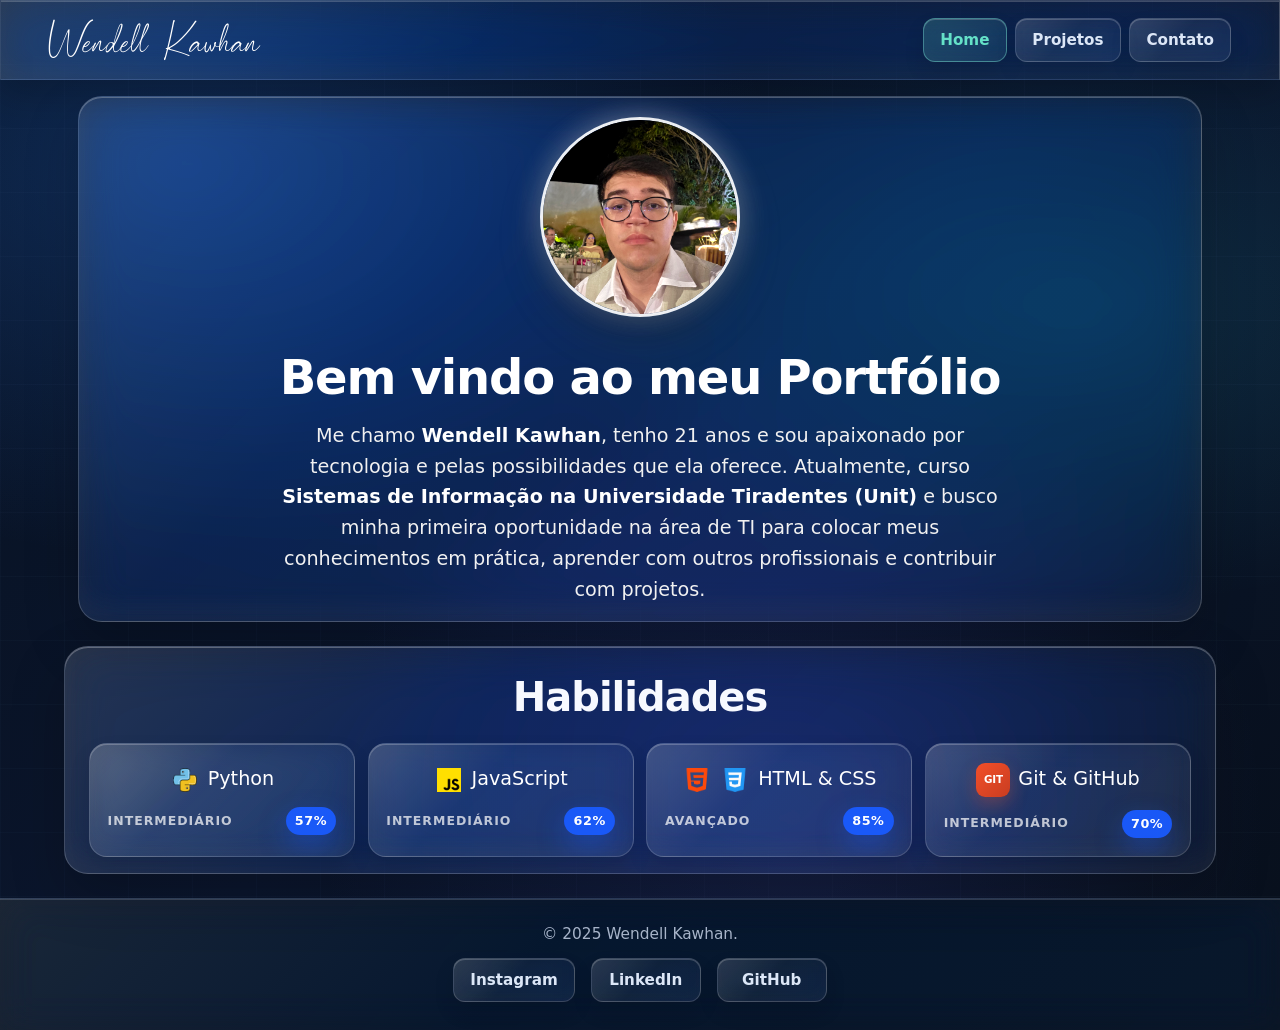
<file: index.html>
<!DOCTYPE html>
<html lang="pt-br">
<head>
    <meta charset="UTF-8">
    <meta name="viewport" content="width=device-width, initial-scale=1.0">
    <meta name="description" content="Portfólio de Wendell Kawhan - Desenvolvedor Web">
    <link rel="stylesheet" href="style.css">
    <link rel="stylesheet" href="site.css">
    <link rel="shortcut icon" href="imagens/WK Branca.png" type="image/x-icon">
    <title>Wendell Kawhan</title>
</head>
<body>
    <header class="topo-menu"> 
        <h1>Wendell Kawhan</h1>

        <nav class="menu" aria-label="Menu principal">
            <ul>
                <li><a href="index.html" aria-current="page">Home</a></li>
                <li><a href="Projetos/index.html">Projetos</a></li>
                <li><a href="Contato/index.html">Contato</a></li>
            </ul>
        </nav>
    </header>

    <main id="home">
        <div class="apresentacao-flex">
            <img src="imagens/20261114_223214.jpg" alt="Foto de perfil de Wendell Kawhan" class="foto-perfil">
            <div id="apre">
                <h1>Bem vindo ao meu Portfólio</h1>    
               <p>
                    Me chamo <strong>Wendell Kawhan</strong>, tenho 21 anos e sou apaixonado
                    por tecnologia e pelas possibilidades que ela oferece. Atualmente, curso
                    <strong>Sistemas de Informação na Universidade Tiradentes (Unit)</strong>
                    e busco minha primeira oportunidade na área de TI para colocar meus
                    conhecimentos em prática, aprender com outros profissionais e contribuir
                    com projetos.
                </p>

            </div>
        </div>
    </main> 
<div class="setion">
    <section>
        <h1>Habilidades</h1>
        <ul class="habilidades-lista">
            <li class="habilidade-item" tabindex="0" style="--skill-level: 57%;">
                <span class="habilidade-liquido" aria-hidden="true"></span>
                <div class="habilidade-label">
                    <img src="imagens/Python.png" alt="Python">
                    <span>Python</span>
                </div>
                <div class="habilidade-status">
                    <span class="habilidade-nivel">Intermediário</span>
                    <span class="habilidade-percentual" aria-label="Python 57%">57%</span>
                </div>
            </li>
            <li class="habilidade-item" tabindex="0" style="--skill-level: 62%;">
                <span class="habilidade-liquido" aria-hidden="true"></span>
                <div class="habilidade-label">
                    <img src="imagens/js.png" alt="JavaScript">
                    <span>JavaScript</span>
                </div>
                <div class="habilidade-status">
                    <span class="habilidade-nivel">Intermediário</span>
                    <span class="habilidade-percentual" aria-label="JavaScript 62%">62%</span>
                </div>
            </li>
            <li class="habilidade-item" tabindex="0" style="--skill-level: 85%;">
                <span class="habilidade-liquido" aria-hidden="true"></span>
                <div class="habilidade-label">
                    <img src="imagens/html-5.png" alt="HTML">
                    <img src="imagens/css-3.png" alt="CSS">
                    <span>HTML & CSS</span>
                </div>
                <div class="habilidade-status">
                    <span class="habilidade-nivel">Avançado</span>
                    <span class="habilidade-percentual" aria-label="HTML e CSS 85%">85%</span>
                </div>
            </li>
            <li class="habilidade-item" tabindex="0" style="--skill-level: 70%;">
                <span class="habilidade-liquido" aria-hidden="true"></span>
                <div class="habilidade-label">
                    <span class="habilidade-logo habilidade-logo-git" aria-hidden="true">GIT</span>
                    <span>Git & GitHub</span>
                </div>
                <div class="habilidade-status">
                    <span class="habilidade-nivel">Intermediário</span>
                    <span class="habilidade-percentual" aria-label="Git e GitHub 70%">70%</span>
                </div>
            </li>
        </ul>
    </section>
</div>

<footer>
    <p>&copy; 2025 Wendell Kawhan.</p>
    <div class="social-links">
        <a href="https://www.instagram.com/wendell_kawhan/" target="_blank" rel="noopener noreferrer" aria-label="Instagram">
            Instagram
        </a>
        <a href="https://www.linkedin.com/in/wendell-kawhan-1a264233a/" target="_blank" rel="noopener noreferrer" aria-label="LinkedIn">
            LinkedIn
        </a>
        <a href="https://github.com/Kawhan010" target="_blank" rel="noopener noreferrer" aria-label="GitHub">
            GitHub
        </a>
    </div>
</footer>
</body>
</html>
</file>
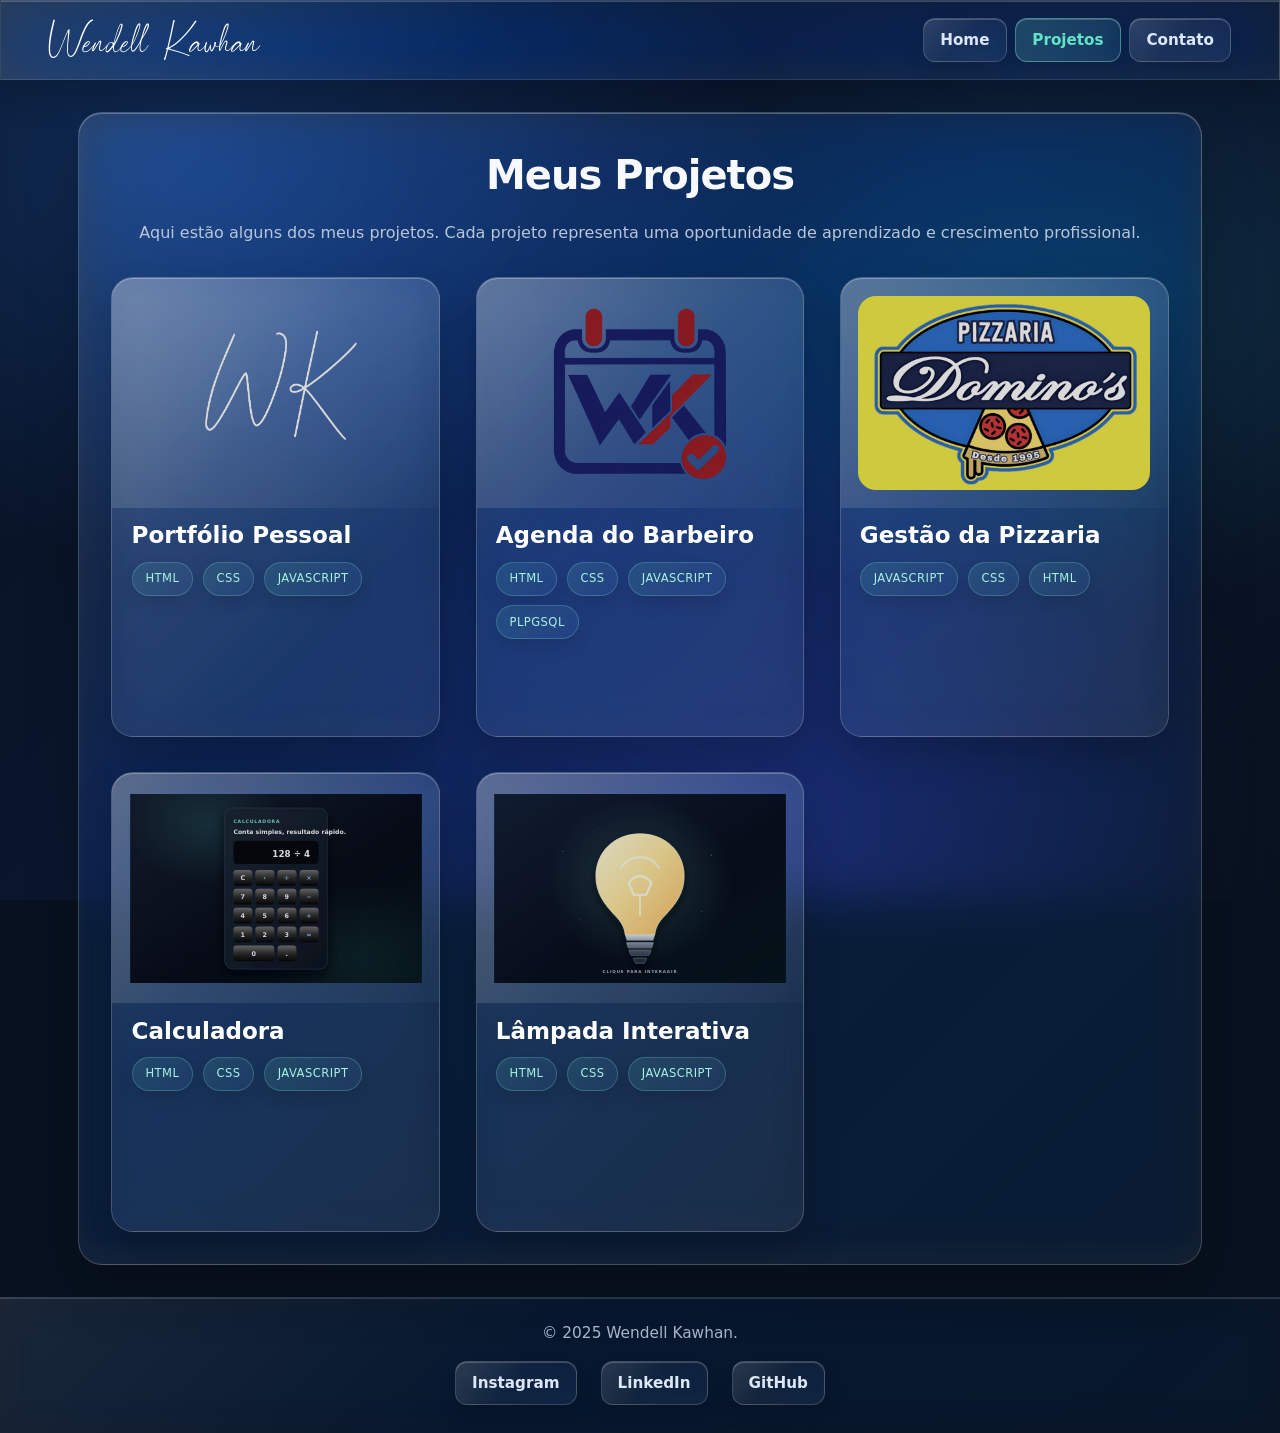
<file: Projetos/index.html>
<!DOCTYPE html>
<html lang="pt-br">
<head>
    <meta charset="UTF-8">
    <meta name="viewport" content="width=device-width, initial-scale=1.0">
    <meta name="description" content="Projetos de Wendell Kawhan - Desenvolvedor Web">
    <link rel="stylesheet" href="Projeto.css">
    <link rel="stylesheet" href="../site.css">
    <link rel="shortcut icon" href="../imagens/WK Branca.png" type="image/x-icon">
    <title>Projetos - Wendell Kawhan</title>
</head>
<body>
    <header class="topo-menu">
        <h1>Wendell Kawhan</h1>
        <nav class="menu" aria-label="Menu principal">
            <ul>
                <li><a href="../index.html">Home</a></li>
                <li><a href="index.html" aria-current="page">Projetos</a></li>
                <li><a href="../Contato/index.html">Contato</a></li>
            </ul>
        </nav>
    </header>

    <main>
        <div class="projetos-container">
            <h2>Meus Projetos</h2>
            <p class="projetos-descricao">
                Aqui estão alguns dos meus projetos. Cada projeto representa 
                uma oportunidade de aprendizado e crescimento profissional.
            </p>

            <div class="projetos-grid">
                <div class="flip-card-container" tabindex="0" aria-label="Projeto Portfólio Pessoal">
                    <div class="flip-card">
                        <div class="card-front">
                            <figure>
                                <div class="img-bg"></div>
                                <img src="../imagens/WK Branca.png" alt="Portfólio Pessoal">
                            </figure>
                            <div class="card-front-info">
                                <h3 class="projeto-titulo">Portfólio Pessoal</h3>
                                <ul class="card-list">
                                    <li>HTML</li>
                                    <li>CSS</li>
                                    <li>JavaScript</li>
                                </ul>
                            </div>
                        </div>

                        <div class="card-back">
                            <figure>
                                <div class="img-bg"></div>
                                <img src="../imagens/WK Branca.png" alt="Detalhes do portfólio pessoal">
                            </figure>
                            <div class="card-back-content">
                                <h3 class="projeto-titulo">Portfólio Pessoal</h3>
                                <p>Desenvolvimento de um portfólio pessoal responsivo utilizando HTML, CSS e JavaScript.</p>
                                <div class="projeto-acoes">
                                    <a href="../index.html" class="projeto-link" target="_blank" rel="noopener noreferrer">Ver Projeto</a>
                                    <a href="https://github.com/Kawhan010/wendell-portfolio" class="projeto-link projeto-link-github" target="_blank" rel="noopener noreferrer" aria-label="Código-fonte do portfólio no GitHub">GitHub</a>
                                </div>
                            </div>
                        </div>
                    </div>
                </div>

                <div class="flip-card-container" tabindex="0" aria-label="Projeto Agenda do Barbeiro">
                    <div class="flip-card">
                        <div class="card-front">
                            <figure>
                                <div class="img-bg"></div>
                                <img src="../imagens/wk-agendamento-logo.png" alt="Agenda do Barbeiro">
                            </figure>
                            <div class="card-front-info">
                                <h3 class="projeto-titulo">Agenda do Barbeiro</h3>
                                <ul class="card-list">
                                    <li>HTML</li>
                                    <li>CSS</li>
                                    <li>JavaScript</li>
                                    <li>PLpgSQL</li>
                                </ul>
                            </div>
                        </div>

                        <div class="card-back">
                            <figure>
                                <div class="img-bg"></div>
                                <img src="../imagens/wk-agendamento-logo.png" alt="Detalhes da agenda do barbeiro">
                            </figure>
                            <div class="card-back-content">
                                <h3 class="projeto-titulo">Agenda do Barbeiro</h3>
                                <p>Aplicação para gerenciamento de agendamentos em barbearias.</p>
                                <div class="projeto-acoes">
                                    <a href="https://agendamentobarbeariase.vercel.app/" class="projeto-link" target="_blank" rel="noopener noreferrer">Ver Projeto</a>
                                    <a href="https://github.com/Kawhan010/agendamentobarbearia" class="projeto-link projeto-link-github" target="_blank" rel="noopener noreferrer" aria-label="Código-fonte da Agenda do Barbeiro no GitHub">GitHub</a>
                                </div>
                            </div>
                        </div>
                    </div>
                </div>

                <div class="flip-card-container" tabindex="0" aria-label="Projeto Gestão da Pizzaria">
                    <div class="flip-card">
                        <div class="card-front">
                            <figure>
                                <div class="img-bg"></div>
                                <img src="../imagens/pizza.jpeg" alt="Gestão da Pizzaria">
                            </figure>
                            <div class="card-front-info">
                                <h3 class="projeto-titulo">Gestão da Pizzaria</h3>
                                <ul class="card-list">
                                    <li>JavaScript</li>
                                    <li>CSS</li>
                                    <li>HTML</li>
                                </ul>
                            </div>
                        </div>

                        <div class="card-back">
                            <figure>
                                <div class="img-bg"></div>
                                <img src="../imagens/pizza.jpeg" alt="Gestão da Pizzaria">
                            </figure>
                            <div class="card-back-content">
                                <h3 class="projeto-titulo">Gestão da Pizzaria</h3>
                                <p>Gestão completa da pizzaria, incluindo pedidos, estoque e atendimento ao cliente.</p>
                                <div class="projeto-acoes">
                                    <a href="https://pizzariadominosgloria.vercel.app/" class="projeto-link" target="_blank" rel="noopener noreferrer">Ver Projeto</a>
                                    <a href="https://github.com/Kawhan010/PizzariaSistema" class="projeto-link projeto-link-github" target="_blank" rel="noopener noreferrer" aria-label="Código-fonte do sistema da pizzaria no GitHub">GitHub</a>
                                </div>
                            </div>
                        </div>
                    </div>
                </div>

                <div class="flip-card-container" tabindex="0" aria-label="Projeto Calculadora">
                    <div class="flip-card">
                        <div class="card-front">
                            <figure>
                                <div class="img-bg"></div>
                                <img src="../imagens/calculadora-preview.svg" alt="Pr&#233;via da interface da calculadora">
                            </figure>
                            <div class="card-front-info">
                                <h3 class="projeto-titulo">Calculadora</h3>
                                <ul class="card-list">
                                    <li>HTML</li>
                                    <li>CSS</li>
                                    <li>JavaScript</li>
                                </ul>
                            </div>
                        </div>

                        <div class="card-back">
                            <figure>
                                <div class="img-bg"></div>
                                <img src="../imagens/calculadora-preview.svg" alt="Interface da calculadora com teclado num&#233;rico e opera&#231;&#245;es">
                            </figure>
                            <div class="card-back-content">
                                <h3 class="projeto-titulo">Calculadora</h3>
                                <p>Calculadora para opera&#231;&#245;es b&#225;sicas, com suporte ao teclado e bot&#245;es interativos.</p>
                                <div class="projeto-acoes">
                                    <a href="https://kawhan010.github.io/Calculadora/" class="projeto-link" target="_blank" rel="noopener noreferrer">Ver Projeto</a>
                                    <a href="https://github.com/Kawhan010/Calculadora" class="projeto-link projeto-link-github" target="_blank" rel="noopener noreferrer" aria-label="Código-fonte da calculadora no GitHub">GitHub</a>
                                </div>
                            </div>
                        </div>
                    </div>
                </div>

                <div class="flip-card-container" tabindex="0" aria-label="Projeto L&#226;mpada Interativa">
                    <div class="flip-card">
                        <div class="card-front">
                            <figure>
                                <div class="img-bg"></div>
                                <img src="../imagens/lampada-preview.svg" alt="Pr&#233;via de uma l&#226;mpada acesa">
                            </figure>
                            <div class="card-front-info">
                                <h3 class="projeto-titulo">L&#226;mpada Interativa</h3>
                                <ul class="card-list">
                                    <li>HTML</li>
                                    <li>CSS</li>
                                    <li>JavaScript</li>
                                </ul>
                            </div>
                        </div>

                        <div class="card-back">
                            <figure>
                                <div class="img-bg"></div>
                                <img src="../imagens/lampada-preview.svg" alt="Ilustra&#231;&#227;o da l&#226;mpada do projeto">
                            </figure>
                            <div class="card-back-content">
                                <h3 class="projeto-titulo">L&#226;mpada Interativa</h3>
                                <p>Experimento em JavaScript para interagir com uma l&#226;mpada e alternar o visual da p&#225;gina.</p>
                                <div class="projeto-acoes">
                                    <a href="https://kawhan010.github.io/Lampada/" class="projeto-link" target="_blank" rel="noopener noreferrer">Ver Projeto</a>
                                    <a href="https://github.com/Kawhan010/Lampada" class="projeto-link projeto-link-github" target="_blank" rel="noopener noreferrer" aria-label="Código-fonte do projeto da lâmpada no GitHub">GitHub</a>
                                </div>
                            </div>
                        </div>
                    </div>
                </div>
            </div>
        </div>
    </main>

    <footer>
        <p>&copy; 2025 Wendell Kawhan.</p>
        <div class="social-links">
            <a href="https://www.instagram.com/wendell_kawhan/" target="_blank" rel="noopener noreferrer" aria-label="Instagram">
                Instagram
            </a>
            <a href="https://www.linkedin.com/in/wendell-kawhan-1a264233a/" target="_blank" rel="noopener noreferrer" aria-label="LinkedIn">
                LinkedIn
            </a>
            <a href="https://github.com/Kawhan010" target="_blank" rel="noopener noreferrer" aria-label="GitHub">
                GitHub
            </a>
        </div>
    </footer>
</body>
</html>
</file>
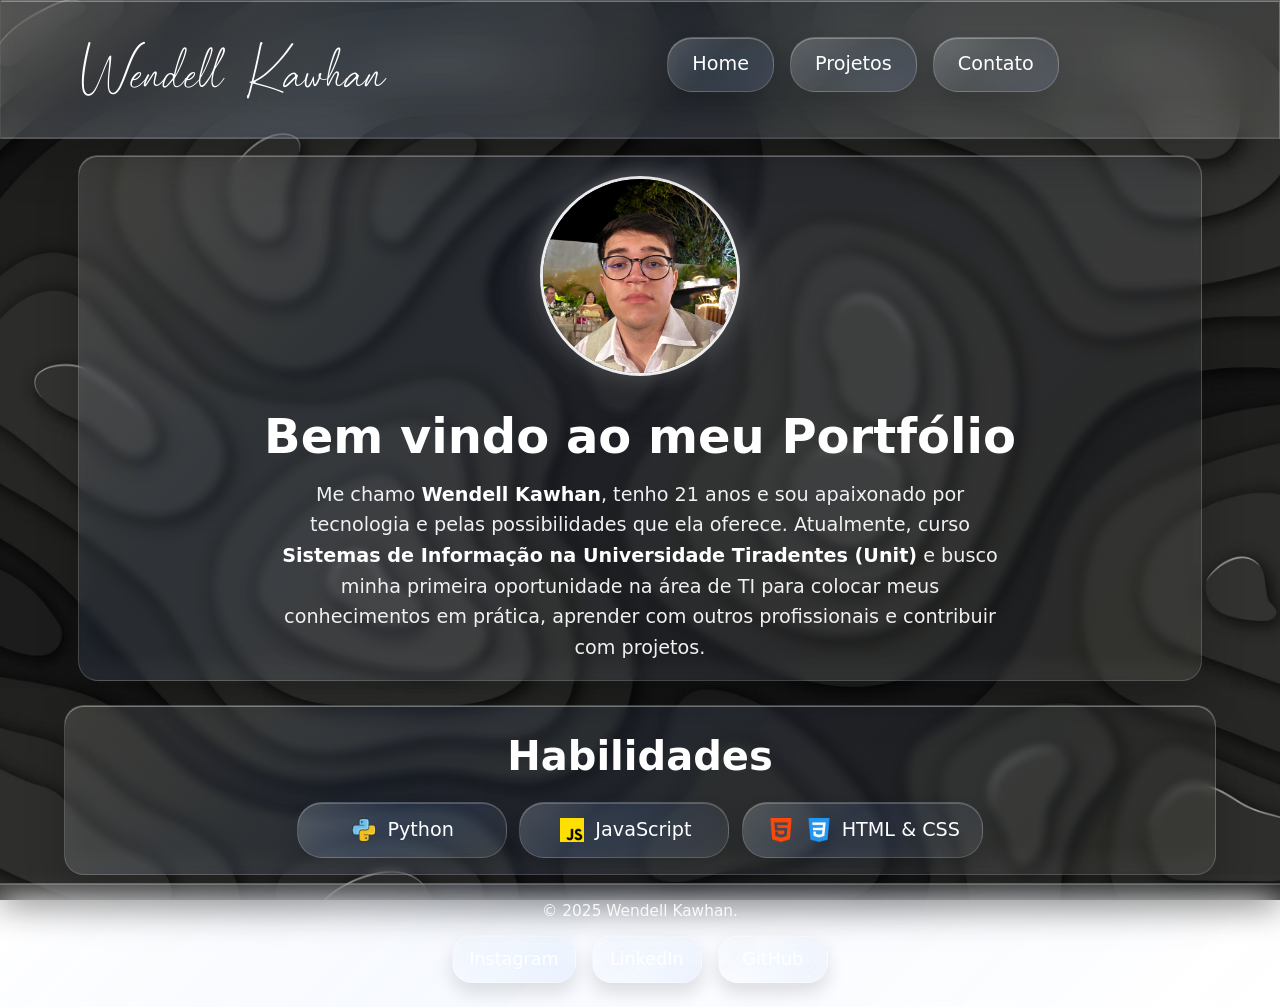
<file: wendell-portfolio-main/index.html>
<!DOCTYPE html>
<html lang="pt-br">
<head>
    <meta charset="UTF-8">
    <meta name="viewport" content="width=device-width, initial-scale=1.0">
    <meta name="description" content="Portfólio de Wendell Kawhan - Desenvolvedor Web">
    <link rel="stylesheet" href="style.css">
    <link rel="shortcut icon" href="imagens/WK Branca.png" type="image/x-icon">
    <title>Wendell Kawhan</title>
</head>
<body>
    <header class="topo-menu"> 
        <h1>Wendell Kawhan</h1>

        <nav class="menu" aria-label="Menu principal">
            <ul>
                <li><a href="index.html" aria-current="page">Home</a></li>
                <li><a href="Projetos/index.html">Projetos</a></li>
                <li><a href="Contato/index.html">Contato</a></li>
            </ul>
        </nav>
    </header>

    <main id="home">
        <div class="apresentacao-flex">
            <img src="imagens/20261114_223214.jpg" alt="Foto de perfil de Wendell Kawhan" class="foto-perfil">
            <div id="apre">
                <h1>Bem vindo ao meu Portfólio</h1>    
               <p>
                    Me chamo <strong>Wendell Kawhan</strong>, tenho 21 anos e sou apaixonado
                    por tecnologia e pelas possibilidades que ela oferece. Atualmente, curso
                    <strong>Sistemas de Informação na Universidade Tiradentes (Unit)</strong>
                    e busco minha primeira oportunidade na área de TI para colocar meus
                    conhecimentos em prática, aprender com outros profissionais e contribuir
                    com projetos.
                </p>

            </div>
        </div>
    </main> 
<div class="setion">
    <section>
        <h1>Habilidades</h1>
        <ul class="habilidades-lista">
            <li class="habilidade-item" style="--skill-level: 57%;">
                <div class="habilidade-label">
                    <img src="imagens/Python.png" alt="Python">
                    <span>Python</span>
                </div>
                <span class="habilidade-percentual" aria-label="Python 57%">57%</span>
            </li>
            <li class="habilidade-item" style="--skill-level: 62%;">
                <div class="habilidade-label">
                    <img src="imagens/js.png" alt="JavaScript">
                    <span>JavaScript</span>
                </div>
                <span class="habilidade-percentual" aria-label="JavaScript 62%">62%</span>
            </li>
            <li class="habilidade-item" style="--skill-level: 85%;">
                <div class="habilidade-label">
                    <img src="imagens/html-5.png" alt="HTML">
                    <img src="imagens/css-3.png" alt="CSS">
                    <span>HTML & CSS</span>
                </div>
                <span class="habilidade-percentual" aria-label="HTML e CSS 85%">85%</span>
            </li>
        </ul>
    </section>
</div>

<footer>
    <p>&copy; 2025 Wendell Kawhan.</p>
    <div class="social-links">
        <a href="https://www.instagram.com/wendell_kawhan/" target="_blank" rel="noopener noreferrer" aria-label="Instagram">
            Instagram
        </a>
        <a href="https://www.linkedin.com/in/wendell-kawhan-1a264233a/" target="_blank" rel="noopener noreferrer" aria-label="LinkedIn">
            LinkedIn
        </a>
        <a href="https://github.com/Kawhan010" target="_blank" rel="noopener noreferrer" aria-label="GitHub">
            GitHub
        </a>
    </div>
</footer>
</body>
</html>
</file>
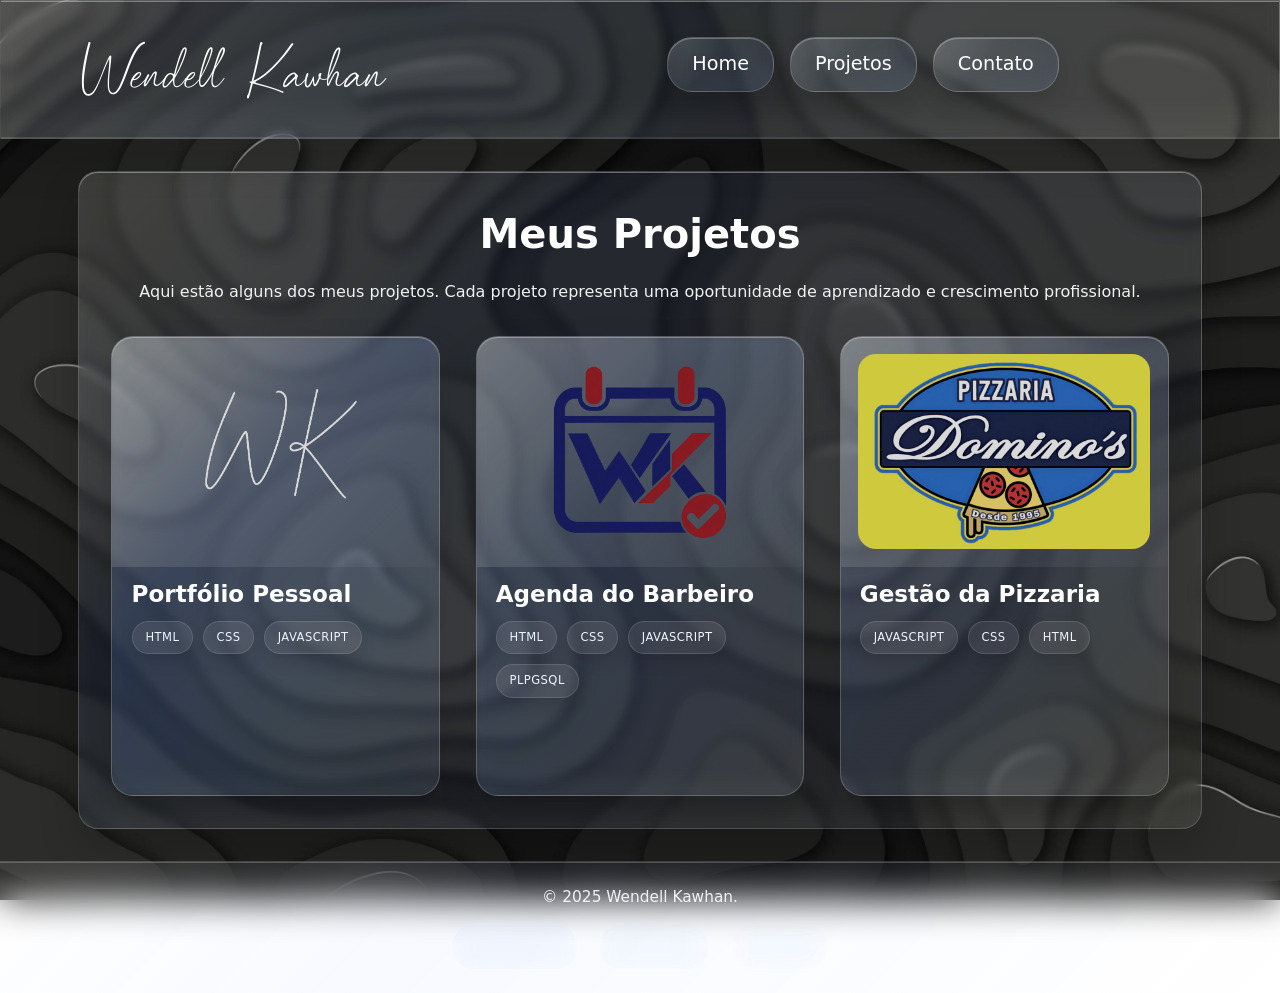
<file: wendell-portfolio-main/Projetos/index.html>
<!DOCTYPE html>
<html lang="pt-br">
<head>
    <meta charset="UTF-8">
    <meta name="viewport" content="width=device-width, initial-scale=1.0">
    <meta name="description" content="Projetos de Wendell Kawhan - Desenvolvedor Web">
    <link rel="stylesheet" href="Projeto.css">
    <link rel="shortcut icon" href="../imagens/WK Branca.png" type="image/x-icon">
    <title>Projetos - Wendell Kawhan</title>
</head>
<body>
    <header class="topo-menu">
        <h1>Wendell Kawhan</h1>
        <nav class="menu" aria-label="Menu principal">
            <ul>
                <li><a href="../index.html">Home</a></li>
                <li><a href="index.html" aria-current="page">Projetos</a></li>
                <li><a href="../Contato/index.html">Contato</a></li>
            </ul>
        </nav>
    </header>

    <main>
        <div class="projetos-container">
            <h2>Meus Projetos</h2>
            <p class="projetos-descricao">
                Aqui estão alguns dos meus projetos. Cada projeto representa 
                uma oportunidade de aprendizado e crescimento profissional.
            </p>

            <div class="projetos-grid">
                <div class="flip-card-container" tabindex="0" aria-label="Projeto Portfólio Pessoal">
                    <div class="flip-card">
                        <div class="card-front">
                            <figure>
                                <div class="img-bg"></div>
                                <img src="../imagens/WK Branca.png" alt="Portfólio Pessoal">
                            </figure>
                            <div class="card-front-info">
                                <h3 class="projeto-titulo">Portfólio Pessoal</h3>
                                <ul class="card-list">
                                    <li>HTML</li>
                                    <li>CSS</li>
                                    <li>JavaScript</li>
                                </ul>
                            </div>
                        </div>

                        <div class="card-back">
                            <figure>
                                <div class="img-bg"></div>
                                <img src="../imagens/WK Branca.png" alt="Detalhes do portfólio pessoal">
                            </figure>
                            <div class="card-back-content">
                                <h3 class="projeto-titulo">Portfólio Pessoal</h3>
                                <p>Desenvolvimento de um portfólio pessoal responsivo utilizando HTML, CSS e JavaScript.</p>
                                <a href="../index.html" class="projeto-link" target="_blank" rel="noopener noreferrer">Ver Projeto</a>
                            </div>
                        </div>
                    </div>
                </div>

                <div class="flip-card-container" tabindex="0" aria-label="Projeto Agenda do Barbeiro">
                    <div class="flip-card">
                        <div class="card-front">
                            <figure>
                                <div class="img-bg"></div>
                                <img src="../imagens/wk-agendamento-logo.png" alt="Agenda do Barbeiro">
                            </figure>
                            <div class="card-front-info">
                                <h3 class="projeto-titulo">Agenda do Barbeiro</h3>
                                <ul class="card-list">
                                    <li>HTML</li>
                                    <li>CSS</li>
                                    <li>JavaScript</li>
                                    <li>PLpgSQL</li>
                                </ul>
                            </div>
                        </div>

                        <div class="card-back">
                            <figure>
                                <div class="img-bg"></div>
                                <img src="../imagens/wk-agendamento-logo.png" alt="Detalhes da agenda do barbeiro">
                            </figure>
                            <div class="card-back-content">
                                <h3 class="projeto-titulo">Agenda do Barbeiro</h3>
                                <p>Aplicação para gerenciamento de agendamentos em barbearias.</p>
                                <a href="https://agendamentobarbeariase.vercel.app/" class="projeto-link" target="_blank" rel="noopener noreferrer">Ver Projeto</a>
                            </div>
                        </div>
                    </div>
                </div>

                <div class="flip-card-container" tabindex="0" aria-label="Projeto Gestão da Pizzaria">
                    <div class="flip-card">
                        <div class="card-front">
                            <figure>
                                <div class="img-bg"></div>
                                <img src="../imagens/pizza.jpeg" alt="Gestão da Pizzaria">
                            </figure>
                            <div class="card-front-info">
                                <h3 class="projeto-titulo">Gestão da Pizzaria</h3>
                                <ul class="card-list">
                                    <li>JavaScript</li>
                                    <li>CSS</li>
                                    <li>HTML</li>
                                </ul>
                            </div>
                        </div>

                        <div class="card-back">
                            <figure>
                                <div class="img-bg"></div>
                                <img src="../imagens/pizza.jpeg" alt="Gestão da Pizzaria">
                            </figure>
                            <div class="card-back-content">
                                <h3 class="projeto-titulo">Gestão da Pizzaria</h3>
                                <p>Gestão completa da pizzaria, incluindo pedidos, estoque e atendimento ao cliente.</p>
                                <a href="https://pizzariadominosgloria.vercel.app/" class="projeto-link" target="_blank" rel="noopener noreferrer">Ver Projeto</a>
                            </div>
                        </div>
                    </div>
                </div>
            </div>
        </div>
    </main>

    <footer>
        <p>&copy; 2025 Wendell Kawhan.</p>
        <div class="social-links">
            <a href="https://www.instagram.com/wendell_kawhan/" target="_blank" rel="noopener noreferrer" aria-label="Instagram">
                Instagram
            </a>
            <a href="https://www.linkedin.com/in/wendell-kawhan-1a264233a/" target="_blank" rel="noopener noreferrer" aria-label="LinkedIn">
                LinkedIn
            </a>
            <a href="https://github.com/Kawhan010" target="_blank" rel="noopener noreferrer" aria-label="GitHub">
                GitHub
            </a>
        </div>
    </footer>
</body>
</html>
</file>
<file: style.css>
/* ==========================================================================
   Importação de Fontes
   ========================================================================== */
@font-face {
    font-family: 'palisade';
    src: url('fontes/palisade/Palisade.ttf') format('truetype');
    font-weight: 100 900;
    font-style: normal;
    font-display: swap;
}

/* ==========================================================================
   Reset e Estilos Base
   ========================================================================== */
* {
    box-sizing: border-box;
    margin: 0;
    padding: 0;
}

body {
    margin: 0;
    padding: 0;
    width: 100%;
    min-height: 100vh;
    display: flex;
    flex-direction: column;
    overflow-x: hidden;
    font-family: system-ui, -apple-system, BlinkMacSystemFont, 'Segoe UI', Roboto, sans-serif;
    line-height: 1.5;
    background-color: #07111f;
    background-image:
        linear-gradient(rgba(132, 185, 255, 0.025) 1px, transparent 1px),
        linear-gradient(90deg, rgba(132, 185, 255, 0.025) 1px, transparent 1px),
        radial-gradient(ellipse at 14% 18%, rgba(36, 111, 226, 0.27), transparent 38%),
        radial-gradient(ellipse at 84% 34%, rgba(38, 177, 205, 0.15), transparent 36%),
        radial-gradient(ellipse at 62% 92%, rgba(72, 77, 190, 0.2), transparent 42%),
        linear-gradient(135deg, #07111f 0%, #0b1730 52%, #08111e 100%);
    background-size: 64px 64px, 64px 64px, auto, auto, auto, auto;
    background-attachment: fixed;
}



/* ==========================================================================
   Header e Navegação
   ========================================================================== */
.topo-menu {
    /* Layout */
    display: flex;
    justify-content: space-between;
    align-items: center;
    flex-wrap: wrap;
    gap: 1rem;
    
    /* Visual */
    background: linear-gradient(135deg, rgba(255, 255, 255, 0.18), rgba(126, 172, 255, 0.12) 28%, rgba(255, 255, 255, 0.05));
    border: 1px solid rgba(255, 255, 255, 0.18);
    box-shadow: inset 0 1px 0 rgba(255, 255, 255, 0.34), inset 0 -18px 28px rgba(255, 255, 255, 0.04), 0 20px 44px rgba(0, 0, 0, 0.2);
    -webkit-backdrop-filter: blur(20px) saturate(1.8) brightness(1.15);
    backdrop-filter: blur(20px) saturate(1.8) brightness(1.15);
    border-bottom: 2px solid rgba(255, 255, 255, 0.12);
    padding: 1rem;
    position: sticky;
    top: 0;
    z-index: 1000;
    overflow: hidden;
    isolation: isolate;
}

 .topo-menu::before,
 .apresentacao-flex::before,
 section::before,
 footer::before,
 nav.menu a::before,
 footer a::before,
 .habilidade-item::before,
 .topo-menu::after,
 .apresentacao-flex::after,
 section::after,
 footer::after,
 nav.menu a::after,
 footer a::after,
 .habilidade-item::after {
     content: none;
     display: none;
 }

 .topo-menu::before,
 .apresentacao-flex::before,
 section::before,
 footer::before,
 nav.menu a::before,
 footer a::before,
 .habilidade-item::before,
 .topo-menu::after,
 .apresentacao-flex::after,
 section::after,
 footer::after,
 nav.menu a::after,
 footer a::after,
 .habilidade-item::after {
     content: none;
     display: none;
 }

.topo-menu h1 {
    /* Layout */
    margin: 0;
    padding: 0 1rem;
    text-align: center;
    flex: 1;
    min-width: 200px;
    
    /* Tipografia */
    font-family: 'palisade';
    font-size: clamp(2rem, 5vw, 5rem);
    color: #ffffff;
}

/* Navegação */
nav.menu {
    /* Layout */
    width: 100%;
    max-width: 800px;
    padding: 0;
    
    /* Tipografia */
    color: #fff;
    font-size: clamp(1rem, 1.5vw, 1.5rem);
    background-color: transparent;
}

nav.menu ul {
    display: flex;
    flex-wrap: wrap;
    justify-content: center;
    gap: 0.5rem;
    padding: 0.5rem;
    margin: 0.5rem;
    list-style-type: none;
}

nav.menu a {
   
    display: inline-block;
    padding: 0.75rem 1.5rem;
    margin: 0.25rem;
    border-radius: 25px;
    
    color: #fff;
    text-decoration: none;
    background: linear-gradient(135deg, rgba(255, 255, 255, 0.18), rgba(255, 255, 255, 0.04) 45%, rgba(111, 144, 255, 0.08));
    border: 1px solid rgba(255, 255, 255, 0.2);
    box-shadow: inset 0 1px 0 rgba(255, 255, 255, 0.28), inset 0 -10px 18px rgba(255, 255, 255, 0.04), 0 12px 22px rgba(0, 0, 0, 0.12);
    -webkit-backdrop-filter: blur(16px) saturate(1.6);
    backdrop-filter: blur(16px) saturate(1.6);
    transition: all 0.3s ease;
    position: relative;
    overflow: hidden;
}

nav.menu a:hover {
    color: #fff;
    background: linear-gradient(135deg, rgba(255, 255, 255, 0.14), rgba(255, 255, 255, 0.05));
    transform: translateY(-2px);
    box-shadow: inset 0 1px 0 rgba(255, 255, 255, 0.09), 0 12px 22px rgba(0, 0, 0, 0.2);
}

/* 
   Conteúdo Principal
 */
main {
    /* Layout */
    display: flex;
    justify-content: center;
    align-items: center;
    flex: 1;
    min-height: auto;
    padding: 1rem 1rem 0.5rem;
    
    /* Visual */
    background: rgba(0, 0, 0, 0.08);
}

.apresentacao-flex {
    /* Layout */
    display: flex;
    flex-direction: column;
    align-items: center;
    justify-content: center;
    gap: 1rem;
    width: 90%;
    max-width: 1200px;
    margin: 0 auto;
    padding: 1.25rem 1.5rem 1rem;
    
    /* Visual */
    background: linear-gradient(135deg, rgba(255, 255, 255, 0.12), rgba(114, 156, 255, 0.08) 28%, rgba(255, 255, 255, 0.04));
    border: 1px solid rgba(255, 255, 255, 0.18);
    box-shadow: inset 0 1px 0 rgba(255, 255, 255, 0.34), inset 0 -16px 24px rgba(255, 255, 255, 0.04), 0 22px 44px rgba(0, 0, 0, 0.2);
    -webkit-backdrop-filter: blur(22px) saturate(1.7) brightness(1.1);
    backdrop-filter: blur(5px) saturate(1.7) brightness(1.1);
    color: #f1f1f1;
    border-radius: 20px;
    position: relative;
    overflow: hidden;
    isolation: isolate;
}

.apresentacao-flex > img {
    margin: 0 auto;
    display: block;
    width: clamp(150px, 30vw, 200px);
    height: clamp(150px, 30vw, 200px);
    justify-self: center;
    align-self: center;
    flex-shrink: 0;
}

.apresentacao-flex::before {
    content: none;
    display: none;
}

.apresentacao-flex::after {
    content: none;
    display: none;
}

.apresentacao-flex > * {
    position: relative;
    z-index: 1;
}

.apresentacao-flex img {
    /* Layout */
    width: clamp(150px, 30vw, 200px);
    height: clamp(150px, 30vw, 200px);
    margin: 0 auto;
    position: relative;
    z-index: 2;
    display: block;
    
    /* Visual */
    border-radius: 50%;
    border: 3px solid rgba(255, 255, 255, 0.92);
    box-shadow: 0 20px 40px rgba(0, 0, 0, 0.28), 0 0 30px rgba(255, 255, 255, 0.18);
    object-fit: cover;
    object-position: center center;
    transition: transform 0.3s ease, filter 0.3s ease;
    filter: contrast(1.1) saturate(1.1) drop-shadow(0 0 12px rgba(255,255,255,0.2));
}

.apresentacao-flex img:hover {
    transform: scale(1.05);
}

#apre {
    /* Layout */
    width: 100%;
    text-align: center;
    padding: 0 1rem;
}

#apre h1 {
    /* Tipografia */
    font-size: clamp(1.8rem, 4vw, 3rem);
    margin: 0.5rem 0;
    color: #ffffff;
}

#apre p {
    /* Tipografia */
    font-size: clamp(1rem, 2vw, 1.2rem);
    line-height: 1.6;
    margin: 0.5rem auto 0;
    color: #f1f1f1;
    max-width: 60ch;
}

#apre strong {
    color: #ffffff;
}

/* ==========================================================================
   Seção de Habilidades
   ========================================================================== */
section {
    /* Layout */
    width: 90%;
    max-width: 1200px;
    margin: 1rem auto 0;
    padding: 1.25rem 1.5rem 1rem;
    
    /* Visual */
    background: linear-gradient(135deg, rgba(255, 255, 255, 0.12), rgba(118, 162, 255, 0.09) 28%, rgba(255, 255, 255, 0.03));
    border: 1px solid rgba(255, 255, 255, 0.18);
    box-shadow: inset 0 1px 0 rgba(255, 255, 255, 0.36), inset 0 -16px 24px rgba(255, 255, 255, 0.04), 0 18px 40px rgba(0, 0, 0, 0.2);
    -webkit-backdrop-filter: blur(22px) saturate(1.7) brightness(1.08);
    backdrop-filter: blur(5px) saturate(1.7) brightness(1.08);
    border-radius: 20px;
    position: relative;
    overflow: hidden;
    
}

.setion {
    background: rgba(0, 0, 0, 0.04);
    padding-bottom: 1.5rem;
}




section h1 {
    /* Tipografia */
    font-size: clamp(1.8rem, 4vw, 2.5rem);
    color: #ffffff;
    text-align: center;
    margin-bottom: 1rem;
}

section .habilidades-lista {
    /* Layout */
    display: grid;
    grid-template-columns: repeat(auto-fit, minmax(220px, 1fr));
    justify-content: center;
    gap: 0.8rem;
    list-style: none;
    padding: 0;
}

section .habilidade-item {
    /* Layout */
    padding: 1.15rem 1.1rem;
    display: flex;
    flex-direction: column;
    align-items: stretch;
    justify-content: center;
    gap: 0.8rem;
    min-width: 0;
    --skill-level: 0%;
    
    /* Visual */
    background: linear-gradient(135deg, rgba(255, 255, 255, 0.18), rgba(111, 161, 255, 0.08) 40%, rgba(255, 255, 255, 0.04));
    border: 1px solid rgba(255, 255, 255, 0.18);
    box-shadow: inset 0 1px 0 rgba(255, 255, 255, 0.22), inset 0 -12px 18px rgba(255, 255, 255, 0.03), 0 10px 20px rgba(0, 0, 0, 0.12);
    -webkit-backdrop-filter: blur(16px) saturate(1.5);
    backdrop-filter: blur(16px) saturate(1.5);
    border-radius: 18px;
    color: #ffffff;
    font-size: clamp(1rem, 1.5vw, 1.2rem);
    transition: all 0.3s ease;
    position: relative;
    overflow: hidden;
    isolation: isolate;
}

.habilidade-liquido {
    position: absolute;
    z-index: 0;
    left: 0;
    right: 0;
    bottom: 0;
    height: 0;
    background:
        radial-gradient(circle at 20% 50%, rgba(255, 255, 255, 0.22) 0 7%, transparent 8%),
        radial-gradient(circle at 76% 35%, rgba(255, 255, 255, 0.16) 0 5%, transparent 6%),
        linear-gradient(135deg, rgba(84, 184, 255, 0.62), rgba(84, 218, 199, 0.48));
    box-shadow: inset 0 12px 28px rgba(190, 240, 255, 0.12);
    transition: height 1.1s cubic-bezier(.22,.61,.36,1);
    overflow: hidden;
}

.habilidade-liquido::before,
.habilidade-liquido::after {
    content: "";
    position: absolute;
    left: -15%;
    top: -9px;
    width: 130%;
    height: 18px;
    border-radius: 50%;
    background: rgba(184, 239, 255, 0.92);
    opacity: 0;
    transform: rotate(-1deg);
}

.habilidade-liquido::after {
    top: -12px;
    background: rgba(116, 222, 215, 0.48);
    transform: rotate(2deg);
}

.habilidade-item:hover .habilidade-liquido,
.habilidade-item:focus-visible .habilidade-liquido {
    height: var(--skill-level);
}

.habilidade-item:hover .habilidade-liquido::before,
.habilidade-item:hover .habilidade-liquido::after,
.habilidade-item:focus-visible .habilidade-liquido::before,
.habilidade-item:focus-visible .habilidade-liquido::after {
    opacity: 1;
    animation: onda-liquida 0.28s ease-in-out infinite alternate;
}

@keyframes onda-liquida {
    from { transform: translateX(-2%) rotate(-1deg) scaleY(0.75); }
    to { transform: translateX(3%) rotate(2deg) scaleY(1.12); }
}

.habilidade-label {
    display: flex;
    align-items: center;
    justify-content: center;
    gap: 0.5rem;
    position: relative;
    z-index: 1;
}

section .habilidade-item img {
    width: 30px;
    height: 24px;
    object-fit: contain;
    vertical-align: middle;
}

.habilidade-logo {
    display: inline-flex;
    align-items: center;
    justify-content: center;
    width: 34px;
    height: 34px;
    border-radius: 9px;
    color: #ffffff;
    background: linear-gradient(135deg, #f34f29, #c83d21);
    font-size: 0.65rem;
    font-weight: 900;
    letter-spacing: -0.02em;
    box-shadow: 0 8px 18px rgba(243, 79, 41, 0.28);
}

.habilidade-status {
    display: flex;
    align-items: center;
    justify-content: space-between;
    gap: 0.5rem;
    position: relative;
    z-index: 1;
}

.habilidade-nivel {
    color: rgba(255, 255, 255, 0.72);
    font-size: 0.78rem;
    font-weight: 700;
    letter-spacing: 0.08em;
    text-transform: uppercase;
}

.habilidade-percentual {
    padding: 0.28rem 0.58rem;
    border-radius: 999px;
    background: rgba(27, 91, 255, 0.95);
    color: #ffffff;
    font-size: 0.8rem;
    font-weight: 700;
    letter-spacing: 0.04em;
    box-shadow: 0 12px 28px rgba(27, 91, 255, 0.38);
    white-space: nowrap;
}


@media (prefers-reduced-motion: reduce) {
    .habilidade-progresso span,
    .habilidade-progresso span::after {
        transition: none;
        animation: none;
    }
}

section .habilidade-item:hover {
    background: linear-gradient(135deg, rgba(255, 255, 255, 0.14), rgba(255, 255, 255, 0.04));
    transform: translateY(-2px);
}

section .habilidade-item:focus-visible {
    outline: 2px solid rgba(164, 226, 255, 0.95);
    outline-offset: 4px;
}


/* ==========================================================================
   Rodapé
   ========================================================================== */
footer {
    /* Layout */
    display: flex;
    flex-direction: column;
    justify-content: center;
    align-items: center;
    gap: 0.75rem;
    padding: 1rem 1rem 1.5rem;
    margin-top: 0.5rem;
    
    /* Visual */
    background: linear-gradient(135deg, rgba(255, 255, 255, 0.08), rgba(118, 162, 255, 0.06) 35%, rgba(255, 255, 255, 0.02));
    border-top: 1px solid rgba(255, 255, 255, 0.12);
    box-shadow: inset 0 1px 0 rgba(255, 255, 255, 0.2);
    -webkit-backdrop-filter: blur(18px) saturate(1.5);
    backdrop-filter: blur(18px) saturate(1.5);
    position: relative;
    overflow: hidden;
}

footer p {
    /* Tipografia */
    color: #ffffff;
    font-size: clamp(0.9rem, 1.2vw, 1rem);
    text-align: center;
    opacity: 0.9;
    margin: 0;
}

.social-links {
    display: flex;
    gap: 1rem;
    flex-wrap: wrap;
    justify-content: center;
    width: 100%;
}

footer a {
    /* Layout */
    display: inline-flex;
    align-items: center;
    justify-content: center;
    padding: 0.6rem 1rem;
    min-width: 110px;
    
    /* Tipografia */
    color: #fff;
    text-decoration: none;
    font-size: clamp(0.9rem, 1.5vw, 1.1rem);
    transition: all 0.3s ease;
    border-radius: 20px;
    background: linear-gradient(135deg, rgba(255, 255, 255, 0.15), rgba(255, 255, 255, 0.04) 45%, rgba(116, 150, 255, 0.08));
    border: 1px solid rgba(255, 255, 255, 0.18);
    box-shadow: inset 0 1px 0 rgba(255, 255, 255, 0.22), inset 0 -10px 18px rgba(255, 255, 255, 0.03), 0 10px 18px rgba(0, 0, 0, 0.12);
    -webkit-backdrop-filter: blur(14px) saturate(1.5);
    backdrop-filter: blur(14px) saturate(1.5);
    position: relative;
    overflow: hidden;
}

footer a:hover {
    color: #fff;
    background: linear-gradient(135deg, rgba(255, 255, 255, 0.14), rgba(255, 255, 255, 0.05));
    transform: translateY(-2px);
    box-shadow: inset 0 1px 0 rgba(255, 255, 255, 0.25), 0 14px 24px rgba(0, 0, 0, 0.2);
}

/* ==========================================================================
   Media Queries
   ========================================================================== */
@media screen and (max-width: 1200px) {
    .apresentacao-flex {
        padding: 1.5rem;
        margin: 1rem;
    }
}

@media screen and (max-width: 768px) {
    body {
        background-attachment: scroll;
    }

    .topo-menu {
        flex-direction: column;
        padding: 1rem 0.5rem;
    }
    
    .topo-menu h1 {
        font-size: clamp(2rem, 8vw, 4rem);
    }
    
    nav.menu ul {
        padding: 0.25rem;
    }
    
    nav.menu a {
        padding: 0.6rem 1.2rem;
        font-size: 1rem;
    }
    
    .apresentacao-flex {
        display: flex;
        flex-direction: column;
        padding: 1.5rem 1rem;
    }
    
    #apre {
        padding: 0 0.5rem;
    }
    
    section {
        width: 95%;
        padding: 1.5rem;
        margin: -0.5rem auto 1.5rem;
    }
    
    section .habilidade-item {
        padding: 0.9rem 1rem 1rem;
    }

    section .habilidades-lista {
        grid-template-columns: 1fr;
    }
}

@media screen and (max-width: 480px) {
    .topo-menu {
        padding: 0.75rem 0.25rem;
    }
    
    .topo-menu h1 {
        font-size: clamp(1.8rem, 10vw, 2.5rem);
    }
    
    nav.menu a {
        padding: 0.5rem 1rem;
        font-size: 0.9rem;
        width: 100%;
        text-align: center;
    }
    
    .apresentacao-flex {
        margin: 0.5rem;
        padding: 1rem;
        border-radius: 15px;
    }
    
    .social-links {
        gap: 1rem;
    }
    
    footer a {
        padding: 0.4rem 0.8rem;
        font-size: 0.9rem;
    }
    
    section {
        padding: 1rem;
        margin: -0.25rem auto 1rem;
    }
    
    section .habilidade-item {
        padding: 0.5rem 1rem;
        font-size: 0.9rem;
    }
}

/* Ajustes para telas muito pequenas */
@media screen and (max-width: 320px) {
    .topo-menu h1 {
        font-size: 1.5rem;
    }
    
    nav.menu a {
        padding: 0.4rem 0.8rem;
        font-size: 0.85rem;
    }
    
    .apresentacao-flex {
        padding: 0.75rem;
    }
    
    #apre h1 {
        font-size: 1.5rem;
    }
    
    #apre p {
        font-size: 0.9rem;
    }
}
</file>
<file: site.css>
:root {
    color-scheme: dark;
    --page-ink: #f4f7ff;
    --page-muted: #b9c6da;
    --page-accent: #65e1c8;
    --page-accent-strong: #3ecab1;
    --page-border: rgba(166, 190, 230, 0.18);
    --page-surface: rgba(16, 30, 51, 0.48);
}

body {
    display: flex;
    flex-direction: column;
    min-height: 100vh;
    color: var(--page-ink);
    background-color: #07111f;
    background-image:
        linear-gradient(rgba(132, 185, 255, 0.025) 1px, transparent 1px),
        linear-gradient(90deg, rgba(132, 185, 255, 0.025) 1px, transparent 1px),
        radial-gradient(ellipse at 14% 18%, rgba(36, 111, 226, 0.27), transparent 38%),
        radial-gradient(ellipse at 84% 34%, rgba(38, 177, 205, 0.15), transparent 36%),
        radial-gradient(ellipse at 62% 92%, rgba(72, 77, 190, 0.2), transparent 42%),
        linear-gradient(135deg, #07111f 0%, #0b1730 52%, #08111e 100%);
    background-size: 64px 64px, 64px 64px, auto, auto, auto, auto;
    background-attachment: fixed;
}

.topo-menu {
    display: flex;
    justify-content: space-between;
    align-items: center;
    flex-wrap: wrap;
    gap: 1rem 2rem;
    padding: 0.9rem clamp(1rem, 4vw, 3rem);
    background: linear-gradient(125deg, rgba(255, 255, 255, 0.13), rgba(77, 142, 245, 0.08) 38%, rgba(255, 255, 255, 0.035));
    border: 1px solid rgba(255, 255, 255, 0.15);
    border-bottom-color: rgba(155, 190, 255, 0.19);
    box-shadow: inset 0 1px 0 rgba(255, 255, 255, 0.2), inset 0 -12px 22px rgba(255, 255, 255, 0.025), 0 14px 36px rgba(0, 0, 0, 0.2);
    -webkit-backdrop-filter: blur(22px) saturate(1.65) brightness(1.08);
    backdrop-filter: blur(22px) saturate(1.65) brightness(1.08);
    overflow: visible;
}

.topo-menu h1 {
    flex: 0 1 auto;
    min-width: 0;
    padding: 0;
    text-align: left;
    font-family: 'palisade', system-ui, sans-serif;
    font-size: clamp(1.9rem, 3.5vw, 3rem);
    line-height: 1.1;
    color: #ffffff;
}

nav.menu {
    width: auto;
    max-width: none;
    font-size: 1rem;
}

nav.menu ul {
    justify-content: flex-end;
    gap: 0.55rem;
    margin: 0;
    padding: 0;
}

nav.menu a,
footer a {
    display: inline-flex;
    align-items: center;
    justify-content: center;
    min-height: 42px;
    padding: 0.6rem 1rem;
    margin: 0;
    border-radius: 12px;
    color: #dce7f7;
    background: linear-gradient(135deg, rgba(255, 255, 255, 0.14), rgba(255, 255, 255, 0.035) 48%, rgba(90, 142, 255, 0.075));
    border: 1px solid rgba(255, 255, 255, 0.18);
    box-shadow: inset 0 1px 0 rgba(255, 255, 255, 0.2), inset 0 -8px 14px rgba(255, 255, 255, 0.025), 0 10px 20px rgba(0, 0, 0, 0.12);
    -webkit-backdrop-filter: blur(15px) saturate(1.55);
    backdrop-filter: blur(15px) saturate(1.55);
    font-size: 0.95rem;
    font-weight: 600;
    text-decoration: none;
    transition: color 180ms ease, background 180ms ease, border-color 180ms ease, transform 180ms ease;
}

nav.menu a[aria-current="page"] {
    color: var(--page-accent);
    background: linear-gradient(135deg, rgba(101, 225, 200, 0.19), rgba(67, 165, 194, 0.09));
    border-color: rgba(135, 248, 225, 0.4);
}

nav.menu a:hover,
footer a:hover {
    color: #ffffff;
    background: linear-gradient(135deg, rgba(101, 225, 200, 0.2), rgba(101, 153, 255, 0.12));
    border-color: rgba(145, 242, 222, 0.44);
    box-shadow: inset 0 1px 0 rgba(255, 255, 255, 0.22), 0 10px 24px rgba(0, 0, 0, 0.2);
    transform: translateY(-2px);
}

main {
    flex: 1;
    background: transparent;
}

.apresentacao-flex,
.projetos-container,
.contato-container,
section {
    background: linear-gradient(135deg, rgba(255, 255, 255, 0.135), rgba(103, 155, 255, 0.09) 34%, rgba(255, 255, 255, 0.035));
    border: 1px solid rgba(255, 255, 255, 0.2);
    border-radius: 24px;
    box-shadow: inset 0 1px 0 rgba(255, 255, 255, 0.28), inset 0 -16px 26px rgba(255, 255, 255, 0.035), 0 22px 54px rgba(0, 0, 0, 0.22);
    -webkit-backdrop-filter: blur(22px) saturate(1.65) brightness(1.08);
    backdrop-filter: blur(22px) saturate(1.65) brightness(1.08);
}

.apresentacao-flex,
.projetos-container,
.contato-container,
section,
.card-front,
.card-back {
    color: var(--page-ink);
}

.apresentacao-flex h1,
.projetos-container h2,
.contato-container h2,
section h1,
.contato-alternativo h3 {
    color: #f7f9ff;
    letter-spacing: -0.025em;
}

.apresentacao-flex p,
.projetos-descricao,
.contato-descricao {
    color: var(--page-muted);
}

.card-front,
.card-back {
    background: linear-gradient(135deg, rgba(255, 255, 255, 0.15), rgba(104, 153, 255, 0.1) 38%, rgba(255, 255, 255, 0.04));
    border-color: rgba(255, 255, 255, 0.2);
    box-shadow: inset 0 1px 0 rgba(255, 255, 255, 0.27), inset 0 -14px 22px rgba(255, 255, 255, 0.03), 0 18px 38px rgba(0, 0, 0, 0.2);
    -webkit-backdrop-filter: blur(20px) saturate(1.6) brightness(1.05);
    backdrop-filter: blur(20px) saturate(1.6) brightness(1.05);
}

.card-back {
    background: linear-gradient(145deg, rgba(14, 27, 48, 0.82), rgba(7, 17, 32, 0.78));
}

.card-list li {
    color: #a8f2e2;
    background: linear-gradient(135deg, rgba(101, 225, 200, 0.13), rgba(101, 153, 255, 0.08));
    border-color: rgba(130, 235, 216, 0.24);
}

.projeto-link,
.botao-enviar {
    color: #eafffb;
    background: linear-gradient(135deg, rgba(107, 230, 205, 0.28), rgba(69, 174, 202, 0.2) 48%, rgba(115, 151, 255, 0.17));
    border: 1px solid rgba(145, 248, 225, 0.42);
    border-radius: 12px;
    box-shadow: inset 0 1px 0 rgba(255, 255, 255, 0.26), inset 0 -8px 14px rgba(255, 255, 255, 0.035), 0 10px 24px rgba(10, 131, 122, 0.15);
    -webkit-backdrop-filter: blur(12px) saturate(1.3);
    backdrop-filter: blur(12px) saturate(1.3);
    font-weight: 750;
}

.projeto-link:hover,
.botao-enviar:hover {
    color: #ffffff;
    background: linear-gradient(135deg, rgba(133, 248, 222, 0.38), rgba(91, 206, 218, 0.29), rgba(142, 162, 255, 0.23));
    border-color: rgba(190, 255, 240, 0.72);
    box-shadow: inset 0 1px 0 rgba(255, 255, 255, 0.34), 0 12px 28px rgba(26, 186, 159, 0.2);
}

.projeto-link-github {
    color: #eaf2ff;
    background: linear-gradient(135deg, rgba(255, 255, 255, 0.12), rgba(118, 162, 255, 0.12), rgba(255, 255, 255, 0.045));
    border-color: rgba(190, 215, 250, 0.28);
    box-shadow: inset 0 1px 0 rgba(255, 255, 255, 0.19), 0 8px 18px rgba(0, 0, 0, 0.14);
}

.projeto-link-github:hover {
    color: #ffffff;
    background: linear-gradient(135deg, rgba(101, 225, 200, 0.2), rgba(101, 153, 255, 0.22));
    border-color: rgba(145, 242, 222, 0.44);
}

.campo-formulario label {
    color: #e5edf8;
    font-weight: 650;
}

.campo-formulario input,
.campo-formulario textarea {
    color: #f4f7ff;
    background: linear-gradient(135deg, rgba(4, 11, 22, 0.54), rgba(29, 45, 69, 0.32));
    border-color: rgba(194, 214, 245, 0.2);
    border-radius: 12px;
    box-shadow: inset 0 1px 6px rgba(0, 0, 0, 0.2), inset 0 1px 0 rgba(255, 255, 255, 0.08);
    -webkit-backdrop-filter: blur(14px) saturate(1.2);
    backdrop-filter: blur(14px) saturate(1.2);
}

.campo-formulario input:focus,
.campo-formulario textarea:focus {
    border-color: rgba(101, 225, 200, 0.76);
    background: linear-gradient(135deg, rgba(4, 11, 22, 0.7), rgba(29, 45, 69, 0.42));
    box-shadow: 0 0 0 3px rgba(101, 225, 200, 0.12);
}

.contato-item {
    background: linear-gradient(135deg, rgba(255, 255, 255, 0.08), rgba(112, 161, 255, 0.045), rgba(255, 255, 255, 0.025));
    border-color: rgba(190, 215, 250, 0.15);
    box-shadow: inset 0 1px 0 rgba(255, 255, 255, 0.1);
    -webkit-backdrop-filter: blur(12px) saturate(1.3);
    backdrop-filter: blur(12px) saturate(1.3);
}

.contato-item:hover {
    background: linear-gradient(135deg, rgba(101, 225, 200, 0.14), rgba(101, 153, 255, 0.075));
    border-color: rgba(101, 225, 200, 0.34);
}

footer {
    margin-top: auto;
    padding: 1.5rem 1rem 1.75rem;
    background: linear-gradient(135deg, rgba(255, 255, 255, 0.09), rgba(75, 129, 221, 0.055) 42%, rgba(255, 255, 255, 0.025));
    border: 0;
    border-top: 1px solid rgba(190, 215, 250, 0.16);
    box-shadow: inset 0 1px 0 rgba(255, 255, 255, 0.14);
    -webkit-backdrop-filter: blur(18px) saturate(1.45);
    backdrop-filter: blur(18px) saturate(1.45);
}

footer p {
    color: var(--page-muted);
}

:where(a, button, input, textarea, [tabindex]):focus-visible {
    outline: 2px solid var(--page-accent);
    outline-offset: 3px;
}

@media (max-width: 768px) {
    body {
        background-attachment: scroll;
    }

    .topo-menu {
        flex-direction: column;
        justify-content: center;
        gap: 0.8rem;
        padding: 1rem 0.75rem;
    }

    .topo-menu h1 {
        text-align: center;
        font-size: clamp(1.9rem, 7vw, 2.6rem);
    }

    nav.menu ul {
        justify-content: center;
    }

    nav.menu a {
        width: auto;
    }
}

@media (max-width: 480px) {
    nav.menu ul {
        gap: 0.35rem;
    }

    nav.menu a {
        min-height: 40px;
        padding: 0.5rem 0.72rem;
        font-size: 0.88rem;
    }

    .apresentacao-flex,
    .projetos-container,
    .contato-container,
    section {
        border-radius: 18px;
    }
}

@media (prefers-reduced-motion: reduce) {
    *,
    *::before,
    *::after {
        scroll-behavior: auto !important;
        transition-duration: 0.01ms !important;
        animation-duration: 0.01ms !important;
        animation-iteration-count: 1 !important;
    }
}
</file>
<file: Projetos/Projeto.css>
/* ==========================================================================
   Importação de Fontes
   ========================================================================== */
@font-face {
    font-family: 'palisade';
    src: url('../fontes/palisade/Palisade.ttf') format('truetype');
    font-weight: 100 900;
    font-style: normal;
    font-display: swap;
}

/* ==========================================================================
   Reset e Estilos Base
   ========================================================================== */
* {
    box-sizing: border-box;
    margin: 0;
    padding: 0;
}

body {
    margin: 0;
    padding: 0;
    width: 100%;
    min-height: 100vh;
    overflow-x: hidden;
    font-family: system-ui, -apple-system, BlinkMacSystemFont, 'Segoe UI', Roboto, sans-serif;
    line-height: 1.5;
    background-image: url('../imagens/fundo.jpg');
    background-size: cover;
    background-position: center;
    background-repeat: no-repeat;
    background-attachment: fixed;
}

/* ==========================================================================
   Header e Navegação
   ========================================================================== */
.topo-menu {
    /* Layout */
    display: flex;
    justify-content: space-between;
    align-items: center;
    flex-wrap: wrap;
    gap: 1rem;
    
    /* Visual */
    background: linear-gradient(135deg, rgba(255, 255, 255, 0.18), rgba(126, 172, 255, 0.1) 28%, rgba(255, 255, 255, 0.04));
    border: 1px solid rgba(255, 255, 255, 0.18);
    box-shadow: inset 0 1px 0 rgba(255, 255, 255, 0.35), inset 0 -18px 28px rgba(255, 255, 255, 0.04), 0 20px 40px rgba(0, 0, 0, 0.16);
    -webkit-backdrop-filter: blur(20px) saturate(1.7) brightness(1.08);
    backdrop-filter: blur(5px) saturate(1.7) brightness(1.08);
    border-bottom: 2px solid rgba(255, 255, 255, 0.12);
    padding: 1rem;
    position: sticky;
    top: 0;
    z-index: 1000;
    overflow: hidden;
}

.topo-menu h1 {
    /* Layout */
    margin: 0;
    padding: 0 1rem;
    text-align: center;
    flex: 1;
    min-width: 200px;
    
    /* Tipografia */
    font-family: 'palisade', system-ui, sans-serif;
    font-size: clamp(2rem, 5vw, 5rem);
    color: #ffffff;
}

/* Navegação */
nav.menu {
    /* Layout */
    width: 100%;
    max-width: 800px;
    padding: 0;
    
    /* Tipografia */
    color: #fff;
    font-size: clamp(1rem, 1.5vw, 1.5rem);
    background-color: transparent;
}

nav.menu ul {
    /* Layout */
    display: flex;
    flex-wrap: wrap;
    justify-content: center;
    gap: 0.5rem;
    padding: 0.5rem;
    margin: 0.5rem;
    
    /* Reset */
    list-style-type: none;
}

nav.menu a {
    /* Layout */
    display: inline-block;
    padding: 0.75rem 1.5rem;
    margin: 0.25rem;
    border-radius: 25px;
    
    /* Visual */
    color: #fff;
    text-decoration: none;
    background: linear-gradient(135deg, rgba(255, 255, 255, 0.18), rgba(255, 255, 255, 0.04) 45%, rgba(111, 144, 255, 0.08));
    border: 1px solid rgba(255, 255, 255, 0.2);
    box-shadow: inset 0 1px 0 rgba(255, 255, 255, 0.28), inset 0 -10px 18px rgba(255, 255, 255, 0.04), 0 12px 22px rgba(0, 0, 0, 0.12);
    -webkit-backdrop-filter: blur(16px) saturate(1.6);
    backdrop-filter: blur(16px) saturate(1.6);
    transition: all 0.3s ease;
    position: relative;
    overflow: hidden;
}

nav.menu a:hover {
    color: #fff;
    background: linear-gradient(135deg, rgba(255, 255, 255, 0.14), rgba(255, 255, 255, 0.05));
    transform: translateY(-2px);
    box-shadow: inset 0 1px 0 rgba(255, 255, 255, 0.09), 0 12px 22px rgba(0, 0, 0, 0.2);
}

/* ==========================================================================
   Conteúdo Principal
   ========================================================================== */
main {
    /* Layout */
    display: flex;
    justify-content: center;
    align-items: flex-start;
    min-height: calc(100vh - 200px);
    padding: 2rem 1rem;
    
    /* Visual */
    background: rgba(0, 0, 0, 0.08);
    -webkit-backdrop-filter: none;
    backdrop-filter: none;
}

.projetos-container {
    /* Layout */
    width: 90%;
    max-width: 1200px;
    margin: 0 auto;
    padding: 2rem;
    
    /* Visual */
    background: linear-gradient(135deg, rgba(255, 255, 255, 0.12), rgba(114, 156, 255, 0.08) 28%, rgba(255, 255, 255, 0.04));
    border: 1px solid rgba(255, 255, 255, 0.18);
    box-shadow: inset 0 1px 0 rgba(255, 255, 255, 0.36), inset 0 -16px 24px rgba(255, 255, 255, 0.04), 0 18px 40px rgba(0, 0, 0, 0.2);
    -webkit-backdrop-filter: blur(5px) saturate(1.7) brightness(1.1);
    backdrop-filter: blur(5px) saturate(1.7) brightness(1.1);
    border-radius: 20px;
    color: #f1f1f1;
    position: relative;
    overflow: hidden;
}

.projetos-container h2 {
    font-family:  system-ui, sans-serif;
    font-size: clamp(1.8rem, 4vw, 2.5rem);
    text-align: center;
    margin-bottom: 1rem;
    color: #ffffff;
}

.projetos-descricao {
    text-align: center;
    margin-bottom: 2rem;
    font-size: clamp(1rem, 1.2vw, 1.1rem);
    color: #f1f1f1;
}

/* Grid de Projetos */
.projetos-grid {
    display: grid;
    grid-template-columns: repeat(auto-fit, minmax(280px, 1fr));
    gap: 2.2rem;
    margin-top: 2rem;
    align-items: stretch;
}

.flip-card-container {
    position: relative;
    perspective: 1000px;
    min-height: 460px;
    height: 100%;
    display: flex;
}

.flip-card {
    position: relative;
    width: 100%;
    height: 100%;
    min-height: 460px;
    transform-style: preserve-3d;
    transition: transform 0.9s cubic-bezier(0.22, 1, 0.36, 1);
    display: block;
}

.flip-card-container:hover .flip-card,
.flip-card-container:focus-within .flip-card {
    transform: rotateY(180deg);
}

.card-front,
.card-back {
    position: absolute;
    inset: 0;
    display: flex;
    flex-direction: column;
    border-radius: 22px;
    overflow: hidden;
    border: 1px solid rgba(255, 255, 255, 0.22);
    background: linear-gradient(135deg, rgba(255, 255, 255, 0.16), rgba(116, 150, 255, 0.1) 35%, rgba(255, 255, 255, 0.04));
    box-shadow: inset 0 1px 0 rgba(255, 255, 255, 0.32), inset 0 -14px 24px rgba(255, 255, 255, 0.04), 0 18px 36px rgba(0, 0, 0, 0.18);
    -webkit-backdrop-filter: blur(18px) saturate(1.7) brightness(1.08);
    backdrop-filter: blur(5px) saturate(1.7) brightness(1.08);
    backface-visibility: hidden;
    -webkit-backface-visibility: hidden;
    height: 100%;
}

.card-front {
    justify-content: flex-start;
}

.card-back {
    transform: rotateY(180deg);
    background: linear-gradient(180deg, rgba(10, 13, 24, 0.96), rgba(13, 17, 28, 0.94));
}

.card-front figure,
.card-back figure {
    position: relative;
    width: 100%;
    height: 230px;
    min-height: 230px;
    overflow: hidden;
    background: rgba(255, 255, 255, 0.02);
    display: block;
    padding: 1.1rem;
}

.img-bg {
    position: absolute;
    inset: 0;
    background: linear-gradient(135deg, rgba(255,255,255,0.18), rgba(255,255,255,0));
}

.card-front img,
.card-back img {
    display: block;
    width: 100%;
    height: 100%;
    max-height: 100%;
    object-fit: contain;
    object-position: center;
    filter: saturate(0.78) contrast(1.05) brightness(0.85);
    position: relative;
    z-index: 1;
}

.flip-card-container:nth-child(3) .card-front img,
.flip-card-container:nth-child(3) .card-back img {
    width: 100%;
    height: 100%;
    max-width: 420px;
    max-height: 280px;
    object-fit: cover;
    object-position: center;
    border-radius: 18px;
}

.card-front figcaption {
    position: static;
    display: block;
    z-index: 2;
    font-size: clamp(1.2rem, 1.8vw, 1.8rem);
    font-weight: 700;
    letter-spacing: 0.02em;
    color: #ffffff;
    text-shadow: 0 4px 18px rgba(0, 0, 0, 0.7);
    max-width: none;
    line-height: 1.1;
    padding: 0.9rem 1.2rem 0;
    margin: 0;
}

.card-front-info {
    display: flex;
    flex-direction: column;
    gap: 0.75rem;
    padding: 0.9rem 1.2rem 1.2rem;
    flex: 1;
}

.card-front-info .projeto-titulo {
    margin: 0;
    color: #ffffff;
    font-size: clamp(1.2rem, 1.8vw, 1.8rem);
    font-weight: 700;
    line-height: 1.2;
}

.card-front .card-list,
.card-back .card-list {
    display: flex;
    flex-wrap: wrap;
    gap: 0.6rem;
    list-style: none;
    padding: 0;
    margin: 0;
    position: relative;
    z-index: 2;
}

.card-front .card-list li,
.card-back .card-list li {
    box-shadow: 0 8px 16px rgba(0, 0, 0, 0.12);
}

.card-list li {
    border-radius: 999px;
    padding: 0.45rem 0.8rem;
    background: rgba(255, 255, 255, 0.08);
    border: 1px solid rgba(255, 255, 255, 0.12);
    color: #edf5ff;
    font-size: 0.72rem;
    letter-spacing: 0.04em;
    text-transform: uppercase;
}

.card-back figure {
    height: 52%;
}

.card-back-content {
    display: flex;
    flex-direction: column;
    justify-content: space-between;
    gap: 0.9rem;
    height: 48%;
    padding: 1.2rem 1.25rem 1.5rem;
}

.projeto-acoes {
    display: flex;
    align-items: center;
    flex-wrap: wrap;
    gap: 0.65rem;
}

.projeto-titulo {
    color: #ffffff;
    font-size: 1.25rem;
    font-weight: 700;
    margin: 0;
}

.card-back-content p {
    color: #edf3ff;
    font-size: 0.96rem;
    line-height: 1.6;
    margin: 0;
}

.card-list-back {
    margin: 0;
    padding: 0;
    justify-content: flex-start;
}

.projeto-link {
    display: inline-flex;
    align-items: center;
    justify-content: center;
    padding: 0.75rem 1.2rem;
    background: linear-gradient(135deg, rgba(255, 255, 255, 0.18), rgba(127, 167, 255, 0.12) 45%, rgba(255, 255, 255, 0.04));
    color: #ffffff;
    text-decoration: none;
    border: 1px solid rgba(255, 255, 255, 0.18);
    border-radius: 999px;
    font-weight: 600;
    transition: all 0.3s ease;
    width: fit-content;
    box-shadow: inset 0 1px 0 rgba(255, 255, 255, 0.24), 0 10px 25px rgba(0, 0, 0, 0.2);
    backdrop-filter: blur(14px) saturate(1.4);
    -webkit-backdrop-filter: blur(14px) saturate(1.4);
}

.projeto-link:hover {
    transform: translateY(-2px);
    box-shadow: 0 10px 25px rgba(0, 0, 0, 0.28);
    background: linear-gradient(135deg, rgba(131, 203, 255, 0.35), rgba(73, 109, 255, 0.48));
}

.projeto-link.disabled {
    pointer-events: none;
    opacity: 0.75;
    cursor: default;
}

/* ==========================================================================
   Rodapé
   ========================================================================== */
footer {
    /* Layout */
    display: flex;
    flex-direction: column;
    justify-content: center;
    align-items: center;
    gap: 1rem;
    padding: 1.5rem;
    
    /* Visual */
    background: linear-gradient(135deg, rgba(255, 255, 255, 0.08), rgba(118, 162, 255, 0.06) 35%, rgba(255, 255, 255, 0.02));
    border-top: 1px solid rgba(255, 255, 255, 0.12);
    box-shadow: inset 0 1px 0 rgba(255, 255, 255, 0.2);
    -webkit-backdrop-filter: blur(18px) saturate(1.5);
    backdrop-filter: blur(18px) saturate(1.5);
}

footer p {
    /* Tipografia */
    color: #ffffff;
    font-size: clamp(0.9rem, 1.2vw, 1rem);
    text-align: center;
    opacity: 0.9;
}

.social-links {
    display: flex;
    gap: 1.5rem;
    flex-wrap: wrap;
    justify-content: center;
}

footer a {
    /* Layout */
    padding: 0.5rem 1rem;
    
    /* Tipografia */
    color: #fff;
    text-decoration: none;
    font-size: clamp(0.9rem, 1.5vw, 1.1rem);
    transition: all 0.3s ease;
    border-radius: 20px;
    background: linear-gradient(135deg, rgba(255, 255, 255, 0.15), rgba(255, 255, 255, 0.04) 45%, rgba(116, 150, 255, 0.08));
    border: 1px solid rgba(255, 255, 255, 0.18);
    box-shadow: inset 0 1px 0 rgba(255, 255, 255, 0.22), inset 0 -10px 18px rgba(255, 255, 255, 0.03), 0 10px 18px rgba(0, 0, 0, 0.12);
    -webkit-backdrop-filter: blur(14px) saturate(1.5);
    backdrop-filter: blur(14px) saturate(1.5);
}

footer a:hover {
    color: #fff;
    background-color: rgba(255, 255, 255, 0.15);
    transform: translateY(-2px);
}

/* ==========================================================================
   Media Queries
   ========================================================================== */
@media screen and (max-width: 768px) {
    .topo-menu {
        flex-direction: column;
        padding: 1rem 0.5rem;
    }
    
    .topo-menu h1 {
        font-size: clamp(2rem, 8vw, 4rem);
    }
    
    nav.menu ul {
        padding: 0.25rem;
    }
    
    nav.menu a {
        padding: 0.6rem 1.2rem;
        font-size: 1rem;
    }
    
    .projetos-container {
        padding: 1.5rem;
    }
    
    .projetos-grid {
        grid-template-columns: 1fr;
    }
}

@media screen and (max-width: 480px) {
    .topo-menu {
        padding: 0.75rem 0.25rem;
    }
    
    .topo-menu h1 {
        font-size: clamp(1.8rem, 10vw, 2.5rem);
    }
    
    nav.menu a {
        padding: 0.5rem 1rem;
        font-size: 0.9rem;
        width: 100%;
        text-align: center;
    }
    
    .projetos-container {
        padding: 1rem;
        border-radius: 15px;
    }
    
    .projeto-info h3 {
        font-size: 1.3rem;
    }
    
    .projeto-info p {
        font-size: 0.9rem;
    }
    
    .social-links {
        gap: 1rem;
    }
    
    footer a {
        padding: 0.4rem 0.8rem;
        font-size: 0.9rem;
    }
}

/* Ajustes para telas muito pequenas */
@media screen and (max-width: 320px) {
    .topo-menu h1 {
        font-size: 1.5rem;
    }
    
    nav.menu a {
        padding: 0.4rem 0.8rem;
        font-size: 0.85rem;
    }
    
    .projetos-container {
        padding: 0.75rem;
    }
    
    .projetos-container h2 {
        font-size: 1.5rem;
    }
    
    .projetos-descricao {
        font-size: 0.9rem;
    }
}
</file>
<file: wendell-portfolio-main/style.css>
/* ==========================================================================
   Importação de Fontes
   ========================================================================== */
@font-face {
    font-family: 'palisade';
    src: url('fontes/palisade/Palisade.ttf') format('truetype');
    font-weight: 100 900;
    font-style: normal;
    font-display: swap;
}

/* ==========================================================================
   Reset e Estilos Base
   ========================================================================== */
* {
    box-sizing: border-box;
    margin: 0;
    padding: 0;
}

body {
    margin: 0;
    padding: 0;
    width: 100%;
    min-height: 100vh;
    display: flex;
    flex-direction: column;
    overflow-x: hidden;
    font-family: system-ui, -apple-system, BlinkMacSystemFont, 'Segoe UI', Roboto, sans-serif;
    line-height: 1.5;
    background-image: url('imagens/fundo.jpg');
    background-size: cover;
    background-position: center;
    background-repeat: no-repeat;
    background-attachment: fixed;
}



/* ==========================================================================
   Header e Navegação
   ========================================================================== */
.topo-menu {
    /* Layout */
    display: flex;
    justify-content: space-between;
    align-items: center;
    flex-wrap: wrap;
    gap: 1rem;
    
    /* Visual */
    background: linear-gradient(135deg, rgba(255, 255, 255, 0.18), rgba(126, 172, 255, 0.12) 28%, rgba(255, 255, 255, 0.05));
    border: 1px solid rgba(255, 255, 255, 0.18);
    box-shadow: inset 0 1px 0 rgba(255, 255, 255, 0.34), inset 0 -18px 28px rgba(255, 255, 255, 0.04), 0 20px 44px rgba(0, 0, 0, 0.2);
    -webkit-backdrop-filter: blur(20px) saturate(1.8) brightness(1.15);
    backdrop-filter: blur(20px) saturate(1.8) brightness(1.15);
    border-bottom: 2px solid rgba(255, 255, 255, 0.12);
    padding: 1rem;
    position: sticky;
    top: 0;
    z-index: 1000;
    overflow: hidden;
    isolation: isolate;
}

 .topo-menu::before,
 .apresentacao-flex::before,
 section::before,
 footer::before,
 nav.menu a::before,
 footer a::before,
 .habilidade-item::before,
 .topo-menu::after,
 .apresentacao-flex::after,
 section::after,
 footer::after,
 nav.menu a::after,
 footer a::after,
 .habilidade-item::after {
     content: none;
     display: none;
 }

 .topo-menu::before,
 .apresentacao-flex::before,
 section::before,
 footer::before,
 nav.menu a::before,
 footer a::before,
 .habilidade-item::before,
 .topo-menu::after,
 .apresentacao-flex::after,
 section::after,
 footer::after,
 nav.menu a::after,
 footer a::after,
 .habilidade-item::after {
     content: none;
     display: none;
 }

.topo-menu h1 {
    /* Layout */
    margin: 0;
    padding: 0 1rem;
    text-align: center;
    flex: 1;
    min-width: 200px;
    
    /* Tipografia */
    font-family: 'palisade';
    font-size: clamp(2rem, 5vw, 5rem);
    color: #ffffff;
}

/* Navegação */
nav.menu {
    /* Layout */
    width: 100%;
    max-width: 800px;
    padding: 0;
    
    /* Tipografia */
    color: #fff;
    font-size: clamp(1rem, 1.5vw, 1.5rem);
    background-color: transparent;
}

nav.menu ul {
    display: flex;
    flex-wrap: wrap;
    justify-content: center;
    gap: 0.5rem;
    padding: 0.5rem;
    margin: 0.5rem;
    list-style-type: none;
}

nav.menu a {
   
    display: inline-block;
    padding: 0.75rem 1.5rem;
    margin: 0.25rem;
    border-radius: 25px;
    
    color: #fff;
    text-decoration: none;
    background: linear-gradient(135deg, rgba(255, 255, 255, 0.18), rgba(255, 255, 255, 0.04) 45%, rgba(111, 144, 255, 0.08));
    border: 1px solid rgba(255, 255, 255, 0.2);
    box-shadow: inset 0 1px 0 rgba(255, 255, 255, 0.28), inset 0 -10px 18px rgba(255, 255, 255, 0.04), 0 12px 22px rgba(0, 0, 0, 0.12);
    -webkit-backdrop-filter: blur(16px) saturate(1.6);
    backdrop-filter: blur(16px) saturate(1.6);
    transition: all 0.3s ease;
    position: relative;
    overflow: hidden;
}

nav.menu a:hover {
    color: #fff;
    background: linear-gradient(135deg, rgba(255, 255, 255, 0.14), rgba(255, 255, 255, 0.05));
    transform: translateY(-2px);
    box-shadow: inset 0 1px 0 rgba(255, 255, 255, 0.09), 0 12px 22px rgba(0, 0, 0, 0.2);
}

/* 
   Conteúdo Principal
 */
main {
    /* Layout */
    display: flex;
    justify-content: center;
    align-items: center;
    flex: 1;
    min-height: auto;
    padding: 1rem 1rem 0.5rem;
    
    /* Visual */
    background: rgba(0, 0, 0, 0.08);
}

.apresentacao-flex {
    /* Layout */
    display: flex;
    flex-direction: column;
    align-items: center;
    justify-content: center;
    gap: 1rem;
    width: 90%;
    max-width: 1200px;
    margin: 0 auto;
    padding: 1.25rem 1.5rem 1rem;
    
    /* Visual */
    background: linear-gradient(135deg, rgba(255, 255, 255, 0.12), rgba(114, 156, 255, 0.08) 28%, rgba(255, 255, 255, 0.04));
    border: 1px solid rgba(255, 255, 255, 0.18);
    box-shadow: inset 0 1px 0 rgba(255, 255, 255, 0.34), inset 0 -16px 24px rgba(255, 255, 255, 0.04), 0 22px 44px rgba(0, 0, 0, 0.2);
    -webkit-backdrop-filter: blur(22px) saturate(1.7) brightness(1.1);
    backdrop-filter: blur(5px) saturate(1.7) brightness(1.1);
    color: #f1f1f1;
    border-radius: 20px;
    position: relative;
    overflow: hidden;
    isolation: isolate;
}

.apresentacao-flex > img {
    margin: 0 auto;
    display: block;
    width: clamp(150px, 30vw, 200px);
    height: clamp(150px, 30vw, 200px);
    justify-self: center;
    align-self: center;
    flex-shrink: 0;
}

.apresentacao-flex::before {
    content: none;
    display: none;
}

.apresentacao-flex::after {
    content: none;
    display: none;
}

.apresentacao-flex > * {
    position: relative;
    z-index: 1;
}

.apresentacao-flex img {
    /* Layout */
    width: clamp(150px, 30vw, 200px);
    height: clamp(150px, 30vw, 200px);
    margin: 0 auto;
    position: relative;
    z-index: 2;
    display: block;
    
    /* Visual */
    border-radius: 50%;
    border: 3px solid rgba(255, 255, 255, 0.92);
    box-shadow: 0 20px 40px rgba(0, 0, 0, 0.28), 0 0 30px rgba(255, 255, 255, 0.18);
    object-fit: cover;
    object-position: center center;
    transition: transform 0.3s ease, filter 0.3s ease;
    filter: contrast(1.1) saturate(1.1) drop-shadow(0 0 12px rgba(255,255,255,0.2));
}

.apresentacao-flex img:hover {
    transform: scale(1.05);
}

#apre {
    /* Layout */
    width: 100%;
    text-align: center;
    padding: 0 1rem;
}

#apre h1 {
    /* Tipografia */
    font-size: clamp(1.8rem, 4vw, 3rem);
    margin: 0.5rem 0;
    color: #ffffff;
}

#apre p {
    /* Tipografia */
    font-size: clamp(1rem, 2vw, 1.2rem);
    line-height: 1.6;
    margin: 0.5rem auto 0;
    color: #f1f1f1;
    max-width: 60ch;
}

#apre strong {
    color: #ffffff;
}

/* ==========================================================================
   Seção de Habilidades
   ========================================================================== */
section {
    /* Layout */
    width: 90%;
    max-width: 1200px;
    margin: 1rem auto 0;
    padding: 1.25rem 1.5rem 1rem;
    
    /* Visual */
    background: linear-gradient(135deg, rgba(255, 255, 255, 0.12), rgba(118, 162, 255, 0.09) 28%, rgba(255, 255, 255, 0.03));
    border: 1px solid rgba(255, 255, 255, 0.18);
    box-shadow: inset 0 1px 0 rgba(255, 255, 255, 0.36), inset 0 -16px 24px rgba(255, 255, 255, 0.04), 0 18px 40px rgba(0, 0, 0, 0.2);
    -webkit-backdrop-filter: blur(22px) saturate(1.7) brightness(1.08);
    backdrop-filter: blur(5px) saturate(1.7) brightness(1.08);
    border-radius: 20px;
    position: relative;
    overflow: hidden;
    
}

.setion {
    background: rgba(0, 0, 0, 0.04);
}




section h1 {
    /* Tipografia */
    font-size: clamp(1.8rem, 4vw, 2.5rem);
    color: #ffffff;
    text-align: center;
    margin-bottom: 1rem;
}

section .habilidades-lista {
    /* Layout */
    display: flex;
    flex-wrap: wrap;
    justify-content: center;
    gap: 0.8rem;
    list-style: none;
    padding: 0;
}

section .habilidade-item {
    /* Layout */
    padding: 0.8rem 1.4rem;
    display: flex;
    align-items: center;
    justify-content: center;
    gap: 0.8rem;
    min-width: 210px;
    --skill-level: 0%;
    
    /* Visual */
    background: linear-gradient(135deg, rgba(255, 255, 255, 0.18), rgba(111, 161, 255, 0.08) 40%, rgba(255, 255, 255, 0.04));
    border: 1px solid rgba(255, 255, 255, 0.18);
    box-shadow: inset 0 1px 0 rgba(255, 255, 255, 0.22), inset 0 -12px 18px rgba(255, 255, 255, 0.03), 0 10px 20px rgba(0, 0, 0, 0.12);
    -webkit-backdrop-filter: blur(16px) saturate(1.5);
    backdrop-filter: blur(16px) saturate(1.5);
    border-radius: 25px;
    color: #ffffff;
    font-size: clamp(1rem, 1.5vw, 1.2rem);
    transition: all 0.3s ease;
    position: relative;
    overflow: hidden;
    isolation: isolate;
}

section .habilidade-item::before {
    content: "";
    position: absolute;
    inset: 0 auto 0 0;
    width: 0;
    background: linear-gradient(90deg, rgba(96, 167, 255, 0.38), rgba(109, 255, 205, 0.26), rgba(255, 255, 255, 0.03));
    border-radius: inherit;
    z-index: 0;
    transition: width 1s ease;
}

section .habilidade-item::after {
    content: "";
    position: absolute;
    left: 0;
    bottom: 0;
    width: 0;
    height: 4px;
    border-radius: 999px;
    background: linear-gradient(90deg, #8fd3ff, #7effd4, #d7f7ff);
    box-shadow: 0 0 16px rgba(127, 255, 212, 0.5);
    transition: width 1s ease;
    z-index: 1;
}

.habilidade-label {
    display: flex;
    align-items: center;
    gap: 0.5rem;
    position: relative;
    z-index: 1;
}

section .habilidade-item img {
    width: 30px;
    height: 24px;
    object-fit: contain;
    vertical-align: middle;
}

.habilidade-percentual {
    position: absolute;
    left: 50%;
    bottom: 0;
    transform: translate(-50%, 120%) scale(0.9);
    opacity: 0;
    padding: 0.4rem 0.7rem;
    border-radius: 999px;
    background: rgba(27, 91, 255, 0.95);
    color: #ffffff;
    font-size: 0.8rem;
    font-weight: 700;
    letter-spacing: 0.04em;
    box-shadow: 0 12px 28px rgba(27, 91, 255, 0.38);
    transition: all 0.3s ease;
    pointer-events: none;
    white-space: nowrap;
    z-index: 2;
}

section .habilidade-item:hover {
    background: linear-gradient(135deg, rgba(255, 255, 255, 0.14), rgba(255, 255, 255, 0.04));
    transform: translateY(-2px);
}

section .habilidade-item:hover::before,
section .habilidade-item:hover::after {
    width: var(--skill-level);
}

section .habilidade-item:hover .habilidade-percentual {
    opacity: 1;
    transform: translate(-50%, calc(100% + 0.65rem)) scale(1);
}

/* ==========================================================================
   Rodapé
   ========================================================================== */
footer {
    /* Layout */
    display: flex;
    flex-direction: column;
    justify-content: center;
    align-items: center;
    gap: 0.75rem;
    padding: 1rem 1rem 1.5rem;
    margin-top: 0.5rem;
    
    /* Visual */
    background: linear-gradient(135deg, rgba(255, 255, 255, 0.08), rgba(118, 162, 255, 0.06) 35%, rgba(255, 255, 255, 0.02));
    border-top: 1px solid rgba(255, 255, 255, 0.12);
    box-shadow: inset 0 1px 0 rgba(255, 255, 255, 0.2);
    -webkit-backdrop-filter: blur(18px) saturate(1.5);
    backdrop-filter: blur(18px) saturate(1.5);
    position: relative;
    overflow: hidden;
}

footer p {
    /* Tipografia */
    color: #ffffff;
    font-size: clamp(0.9rem, 1.2vw, 1rem);
    text-align: center;
    opacity: 0.9;
    margin: 0;
}

.social-links {
    display: flex;
    gap: 1rem;
    flex-wrap: wrap;
    justify-content: center;
    width: 100%;
}

footer a {
    /* Layout */
    display: inline-flex;
    align-items: center;
    justify-content: center;
    padding: 0.6rem 1rem;
    min-width: 110px;
    
    /* Tipografia */
    color: #fff;
    text-decoration: none;
    font-size: clamp(0.9rem, 1.5vw, 1.1rem);
    transition: all 0.3s ease;
    border-radius: 20px;
    background: linear-gradient(135deg, rgba(255, 255, 255, 0.15), rgba(255, 255, 255, 0.04) 45%, rgba(116, 150, 255, 0.08));
    border: 1px solid rgba(255, 255, 255, 0.18);
    box-shadow: inset 0 1px 0 rgba(255, 255, 255, 0.22), inset 0 -10px 18px rgba(255, 255, 255, 0.03), 0 10px 18px rgba(0, 0, 0, 0.12);
    -webkit-backdrop-filter: blur(14px) saturate(1.5);
    backdrop-filter: blur(14px) saturate(1.5);
    position: relative;
    overflow: hidden;
}

footer a:hover {
    color: #fff;
    background: linear-gradient(135deg, rgba(255, 255, 255, 0.14), rgba(255, 255, 255, 0.05));
    transform: translateY(-2px);
    box-shadow: inset 0 1px 0 rgba(255, 255, 255, 0.25), 0 14px 24px rgba(0, 0, 0, 0.2);
}

/* ==========================================================================
   Media Queries
   ========================================================================== */
@media screen and (max-width: 1200px) {
    .apresentacao-flex {
        padding: 1.5rem;
        margin: 1rem;
    }
}

@media screen and (max-width: 768px) {
    .topo-menu {
        flex-direction: column;
        padding: 1rem 0.5rem;
    }
    
    .topo-menu h1 {
        font-size: clamp(2rem, 8vw, 4rem);
    }
    
    nav.menu ul {
        padding: 0.25rem;
    }
    
    nav.menu a {
        padding: 0.6rem 1.2rem;
        font-size: 1rem;
    }
    
    .apresentacao-flex {
        display: flex;
        flex-direction: column;
        padding: 1.5rem 1rem;
    }
    
    #apre {
        padding: 0 0.5rem;
    }
    
    section {
        width: 95%;
        padding: 1.5rem;
        margin: -0.5rem auto 1.5rem;
    }
    
    section .habilidade-item {
        padding: 0.6rem 1.2rem;
    }
}

@media screen and (max-width: 480px) {
    .topo-menu {
        padding: 0.75rem 0.25rem;
    }
    
    .topo-menu h1 {
        font-size: clamp(1.8rem, 10vw, 2.5rem);
    }
    
    nav.menu a {
        padding: 0.5rem 1rem;
        font-size: 0.9rem;
        width: 100%;
        text-align: center;
    }
    
    .apresentacao-flex {
        margin: 0.5rem;
        padding: 1rem;
        border-radius: 15px;
    }
    
    .social-links {
        gap: 1rem;
    }
    
    footer a {
        padding: 0.4rem 0.8rem;
        font-size: 0.9rem;
    }
    
    section {
        padding: 1rem;
        margin: -0.25rem auto 1rem;
    }
    
    section .habilidade-item {
        padding: 0.5rem 1rem;
        font-size: 0.9rem;
    }
}

/* Ajustes para telas muito pequenas */
@media screen and (max-width: 320px) {
    .topo-menu h1 {
        font-size: 1.5rem;
    }
    
    nav.menu a {
        padding: 0.4rem 0.8rem;
        font-size: 0.85rem;
    }
    
    .apresentacao-flex {
        padding: 0.75rem;
    }
    
    #apre h1 {
        font-size: 1.5rem;
    }
    
    #apre p {
        font-size: 0.9rem;
    }
}
</file>
<file: wendell-portfolio-main/Projetos/Projeto.css>
/* ==========================================================================
   Importação de Fontes
   ========================================================================== */
@font-face {
    font-family: 'palisade';
    src: url('../fontes/palisade/Palisade.ttf') format('truetype');
    font-weight: 100 900;
    font-style: normal;
    font-display: swap;
}

/* ==========================================================================
   Reset e Estilos Base
   ========================================================================== */
* {
    box-sizing: border-box;
    margin: 0;
    padding: 0;
}

body {
    margin: 0;
    padding: 0;
    width: 100%;
    min-height: 100vh;
    overflow-x: hidden;
    font-family: system-ui, -apple-system, BlinkMacSystemFont, 'Segoe UI', Roboto, sans-serif;
    line-height: 1.5;
    background-image: url('../imagens/fundo.jpg');
    background-size: cover;
    background-position: center;
    background-repeat: no-repeat;
    background-attachment: fixed;
}

/* ==========================================================================
   Header e Navegação
   ========================================================================== */
.topo-menu {
    /* Layout */
    display: flex;
    justify-content: space-between;
    align-items: center;
    flex-wrap: wrap;
    gap: 1rem;
    
    /* Visual */
    background: linear-gradient(135deg, rgba(255, 255, 255, 0.18), rgba(126, 172, 255, 0.1) 28%, rgba(255, 255, 255, 0.04));
    border: 1px solid rgba(255, 255, 255, 0.18);
    box-shadow: inset 0 1px 0 rgba(255, 255, 255, 0.35), inset 0 -18px 28px rgba(255, 255, 255, 0.04), 0 20px 40px rgba(0, 0, 0, 0.16);
    -webkit-backdrop-filter: blur(20px) saturate(1.7) brightness(1.08);
    backdrop-filter: blur(5px) saturate(1.7) brightness(1.08);
    border-bottom: 2px solid rgba(255, 255, 255, 0.12);
    padding: 1rem;
    position: sticky;
    top: 0;
    z-index: 1000;
    overflow: hidden;
}

.topo-menu h1 {
    /* Layout */
    margin: 0;
    padding: 0 1rem;
    text-align: center;
    flex: 1;
    min-width: 200px;
    
    /* Tipografia */
    font-family: 'palisade', system-ui, sans-serif;
    font-size: clamp(2rem, 5vw, 5rem);
    color: #ffffff;
}

/* Navegação */
nav.menu {
    /* Layout */
    width: 100%;
    max-width: 800px;
    padding: 0;
    
    /* Tipografia */
    color: #fff;
    font-size: clamp(1rem, 1.5vw, 1.5rem);
    background-color: transparent;
}

nav.menu ul {
    /* Layout */
    display: flex;
    flex-wrap: wrap;
    justify-content: center;
    gap: 0.5rem;
    padding: 0.5rem;
    margin: 0.5rem;
    
    /* Reset */
    list-style-type: none;
}

nav.menu a {
    /* Layout */
    display: inline-block;
    padding: 0.75rem 1.5rem;
    margin: 0.25rem;
    border-radius: 25px;
    
    /* Visual */
    color: #fff;
    text-decoration: none;
    background: linear-gradient(135deg, rgba(255, 255, 255, 0.18), rgba(255, 255, 255, 0.04) 45%, rgba(111, 144, 255, 0.08));
    border: 1px solid rgba(255, 255, 255, 0.2);
    box-shadow: inset 0 1px 0 rgba(255, 255, 255, 0.28), inset 0 -10px 18px rgba(255, 255, 255, 0.04), 0 12px 22px rgba(0, 0, 0, 0.12);
    -webkit-backdrop-filter: blur(16px) saturate(1.6);
    backdrop-filter: blur(16px) saturate(1.6);
    transition: all 0.3s ease;
    position: relative;
    overflow: hidden;
}

nav.menu a:hover {
    color: #fff;
    background: linear-gradient(135deg, rgba(255, 255, 255, 0.14), rgba(255, 255, 255, 0.05));
    transform: translateY(-2px);
    box-shadow: inset 0 1px 0 rgba(255, 255, 255, 0.09), 0 12px 22px rgba(0, 0, 0, 0.2);
}

/* ==========================================================================
   Conteúdo Principal
   ========================================================================== */
main {
    /* Layout */
    display: flex;
    justify-content: center;
    align-items: flex-start;
    min-height: calc(100vh - 200px);
    padding: 2rem 1rem;
    
    /* Visual */
    background: rgba(0, 0, 0, 0.08);
    -webkit-backdrop-filter: none;
    backdrop-filter: none;
}

.projetos-container {
    /* Layout */
    width: 90%;
    max-width: 1200px;
    margin: 0 auto;
    padding: 2rem;
    
    /* Visual */
    background: linear-gradient(135deg, rgba(255, 255, 255, 0.12), rgba(114, 156, 255, 0.08) 28%, rgba(255, 255, 255, 0.04));
    border: 1px solid rgba(255, 255, 255, 0.18);
    box-shadow: inset 0 1px 0 rgba(255, 255, 255, 0.36), inset 0 -16px 24px rgba(255, 255, 255, 0.04), 0 18px 40px rgba(0, 0, 0, 0.2);
    -webkit-backdrop-filter: blur(5px) saturate(1.7) brightness(1.1);
    backdrop-filter: blur(5px) saturate(1.7) brightness(1.1);
    border-radius: 20px;
    color: #f1f1f1;
    position: relative;
    overflow: hidden;
}

.projetos-container h2 {
    font-family:  system-ui, sans-serif;
    font-size: clamp(1.8rem, 4vw, 2.5rem);
    text-align: center;
    margin-bottom: 1rem;
    color: #ffffff;
}

.projetos-descricao {
    text-align: center;
    margin-bottom: 2rem;
    font-size: clamp(1rem, 1.2vw, 1.1rem);
    color: #f1f1f1;
}

/* Grid de Projetos */
.projetos-grid {
    display: grid;
    grid-template-columns: repeat(auto-fit, minmax(280px, 1fr));
    gap: 2.2rem;
    margin-top: 2rem;
    align-items: stretch;
}

.flip-card-container {
    position: relative;
    perspective: 1000px;
    min-height: 460px;
    height: 100%;
    display: flex;
}

.flip-card {
    position: relative;
    width: 100%;
    height: 100%;
    min-height: 460px;
    transform-style: preserve-3d;
    transition: transform 0.9s cubic-bezier(0.22, 1, 0.36, 1);
    display: block;
}

.flip-card-container:hover .flip-card,
.flip-card-container:focus-within .flip-card {
    transform: rotateY(180deg);
}

.card-front,
.card-back {
    position: absolute;
    inset: 0;
    display: flex;
    flex-direction: column;
    border-radius: 22px;
    overflow: hidden;
    border: 1px solid rgba(255, 255, 255, 0.22);
    background: linear-gradient(135deg, rgba(255, 255, 255, 0.16), rgba(116, 150, 255, 0.1) 35%, rgba(255, 255, 255, 0.04));
    box-shadow: inset 0 1px 0 rgba(255, 255, 255, 0.32), inset 0 -14px 24px rgba(255, 255, 255, 0.04), 0 18px 36px rgba(0, 0, 0, 0.18);
    -webkit-backdrop-filter: blur(18px) saturate(1.7) brightness(1.08);
    backdrop-filter: blur(5px) saturate(1.7) brightness(1.08);
    backface-visibility: hidden;
    -webkit-backface-visibility: hidden;
    height: 100%;
}

.card-front {
    justify-content: flex-start;
}

.card-back {
    transform: rotateY(180deg);
    background: linear-gradient(180deg, rgba(10, 13, 24, 0.96), rgba(13, 17, 28, 0.94));
}

.card-front figure,
.card-back figure {
    position: relative;
    width: 100%;
    height: 230px;
    min-height: 230px;
    overflow: hidden;
    background: rgba(255, 255, 255, 0.02);
    display: block;
    padding: 1.1rem;
}

.img-bg {
    position: absolute;
    inset: 0;
    background: linear-gradient(135deg, rgba(255,255,255,0.18), rgba(255,255,255,0));
}

.card-front img,
.card-back img {
    display: block;
    width: 100%;
    height: 100%;
    max-height: 100%;
    object-fit: contain;
    object-position: center;
    filter: saturate(0.78) contrast(1.05) brightness(0.85);
    position: relative;
    z-index: 1;
}

.flip-card-container:nth-child(3) .card-front img,
.flip-card-container:nth-child(3) .card-back img {
    width: 100%;
    height: 100%;
    max-width: 420px;
    max-height: 280px;
    object-fit: cover;
    object-position: center;
    border-radius: 18px;
}

.card-front figcaption {
    position: static;
    display: block;
    z-index: 2;
    font-size: clamp(1.2rem, 1.8vw, 1.8rem);
    font-weight: 700;
    letter-spacing: 0.02em;
    color: #ffffff;
    text-shadow: 0 4px 18px rgba(0, 0, 0, 0.7);
    max-width: none;
    line-height: 1.1;
    padding: 0.9rem 1.2rem 0;
    margin: 0;
}

.card-front-info {
    display: flex;
    flex-direction: column;
    gap: 0.75rem;
    padding: 0.9rem 1.2rem 1.2rem;
    flex: 1;
}

.card-front-info .projeto-titulo {
    margin: 0;
    color: #ffffff;
    font-size: clamp(1.2rem, 1.8vw, 1.8rem);
    font-weight: 700;
    line-height: 1.2;
}

.card-front .card-list,
.card-back .card-list {
    display: flex;
    flex-wrap: wrap;
    gap: 0.6rem;
    list-style: none;
    padding: 0;
    margin: 0;
    position: relative;
    z-index: 2;
}

.card-front .card-list li,
.card-back .card-list li {
    box-shadow: 0 8px 16px rgba(0, 0, 0, 0.12);
}

.card-list li {
    border-radius: 999px;
    padding: 0.45rem 0.8rem;
    background: rgba(255, 255, 255, 0.08);
    border: 1px solid rgba(255, 255, 255, 0.12);
    color: #edf5ff;
    font-size: 0.72rem;
    letter-spacing: 0.04em;
    text-transform: uppercase;
}

.card-back figure {
    height: 52%;
}

.card-back-content {
    display: flex;
    flex-direction: column;
    justify-content: space-between;
    gap: 0.9rem;
    height: 48%;
    padding: 1.2rem 1.25rem 1.5rem;
}

.projeto-titulo {
    color: #ffffff;
    font-size: 1.25rem;
    font-weight: 700;
    margin: 0;
}

.card-back-content p {
    color: #edf3ff;
    font-size: 0.96rem;
    line-height: 1.6;
    margin: 0;
}

.card-list-back {
    margin: 0;
    padding: 0;
    justify-content: flex-start;
}

.projeto-link {
    display: inline-flex;
    align-items: center;
    justify-content: center;
    padding: 0.75rem 1.2rem;
    background: linear-gradient(135deg, rgba(255, 255, 255, 0.18), rgba(127, 167, 255, 0.12) 45%, rgba(255, 255, 255, 0.04));
    color: #ffffff;
    text-decoration: none;
    border: 1px solid rgba(255, 255, 255, 0.18);
    border-radius: 999px;
    font-weight: 600;
    transition: all 0.3s ease;
    width: fit-content;
    box-shadow: inset 0 1px 0 rgba(255, 255, 255, 0.24), 0 10px 25px rgba(0, 0, 0, 0.2);
    backdrop-filter: blur(14px) saturate(1.4);
    -webkit-backdrop-filter: blur(14px) saturate(1.4);
}

.projeto-link:hover {
    transform: translateY(-2px);
    box-shadow: 0 10px 25px rgba(0, 0, 0, 0.28);
    background: linear-gradient(135deg, rgba(131, 203, 255, 0.35), rgba(73, 109, 255, 0.48));
}

.projeto-link.disabled {
    pointer-events: none;
    opacity: 0.75;
    cursor: default;
}

/* ==========================================================================
   Rodapé
   ========================================================================== */
footer {
    /* Layout */
    display: flex;
    flex-direction: column;
    justify-content: center;
    align-items: center;
    gap: 1rem;
    padding: 1.5rem;
    
    /* Visual */
    background: linear-gradient(135deg, rgba(255, 255, 255, 0.08), rgba(118, 162, 255, 0.06) 35%, rgba(255, 255, 255, 0.02));
    border-top: 1px solid rgba(255, 255, 255, 0.12);
    box-shadow: inset 0 1px 0 rgba(255, 255, 255, 0.2);
    -webkit-backdrop-filter: blur(18px) saturate(1.5);
    backdrop-filter: blur(18px) saturate(1.5);
}

footer p {
    /* Tipografia */
    color: #ffffff;
    font-size: clamp(0.9rem, 1.2vw, 1rem);
    text-align: center;
    opacity: 0.9;
}

.social-links {
    display: flex;
    gap: 1.5rem;
    flex-wrap: wrap;
    justify-content: center;
}

footer a {
    /* Layout */
    padding: 0.5rem 1rem;
    
    /* Tipografia */
    color: #fff;
    text-decoration: none;
    font-size: clamp(0.9rem, 1.5vw, 1.1rem);
    transition: all 0.3s ease;
    border-radius: 20px;
    background: linear-gradient(135deg, rgba(255, 255, 255, 0.15), rgba(255, 255, 255, 0.04) 45%, rgba(116, 150, 255, 0.08));
    border: 1px solid rgba(255, 255, 255, 0.18);
    box-shadow: inset 0 1px 0 rgba(255, 255, 255, 0.22), inset 0 -10px 18px rgba(255, 255, 255, 0.03), 0 10px 18px rgba(0, 0, 0, 0.12);
    -webkit-backdrop-filter: blur(14px) saturate(1.5);
    backdrop-filter: blur(14px) saturate(1.5);
}

footer a:hover {
    color: #fff;
    background-color: rgba(255, 255, 255, 0.15);
    transform: translateY(-2px);
}

/* ==========================================================================
   Media Queries
   ========================================================================== */
@media screen and (max-width: 768px) {
    .topo-menu {
        flex-direction: column;
        padding: 1rem 0.5rem;
    }
    
    .topo-menu h1 {
        font-size: clamp(2rem, 8vw, 4rem);
    }
    
    nav.menu ul {
        padding: 0.25rem;
    }
    
    nav.menu a {
        padding: 0.6rem 1.2rem;
        font-size: 1rem;
    }
    
    .projetos-container {
        padding: 1.5rem;
    }
    
    .projetos-grid {
        grid-template-columns: 1fr;
    }
}

@media screen and (max-width: 480px) {
    .topo-menu {
        padding: 0.75rem 0.25rem;
    }
    
    .topo-menu h1 {
        font-size: clamp(1.8rem, 10vw, 2.5rem);
    }
    
    nav.menu a {
        padding: 0.5rem 1rem;
        font-size: 0.9rem;
        width: 100%;
        text-align: center;
    }
    
    .projetos-container {
        padding: 1rem;
        border-radius: 15px;
    }
    
    .projeto-info h3 {
        font-size: 1.3rem;
    }
    
    .projeto-info p {
        font-size: 0.9rem;
    }
    
    .social-links {
        gap: 1rem;
    }
    
    footer a {
        padding: 0.4rem 0.8rem;
        font-size: 0.9rem;
    }
}

/* Ajustes para telas muito pequenas */
@media screen and (max-width: 320px) {
    .topo-menu h1 {
        font-size: 1.5rem;
    }
    
    nav.menu a {
        padding: 0.4rem 0.8rem;
        font-size: 0.85rem;
    }
    
    .projetos-container {
        padding: 0.75rem;
    }
    
    .projetos-container h2 {
        font-size: 1.5rem;
    }
    
    .projetos-descricao {
        font-size: 0.9rem;
    }
}
</file>
